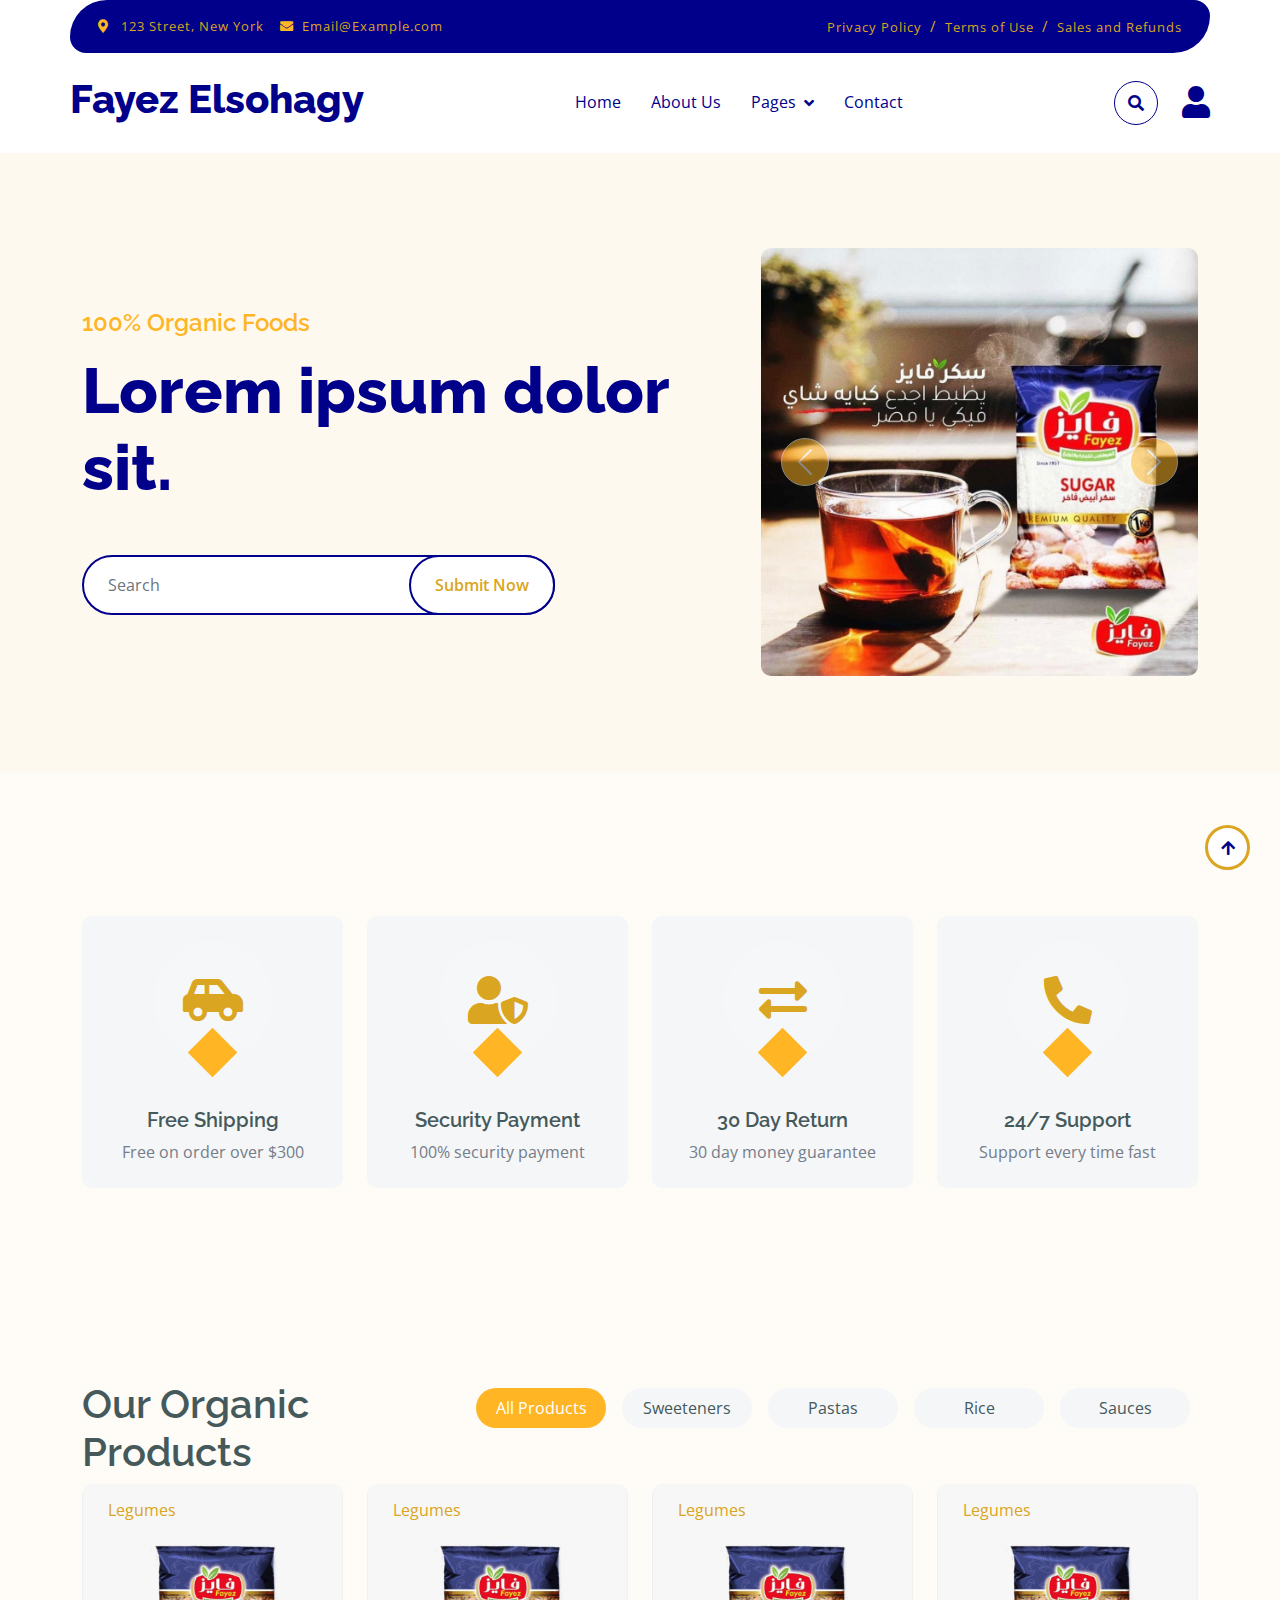
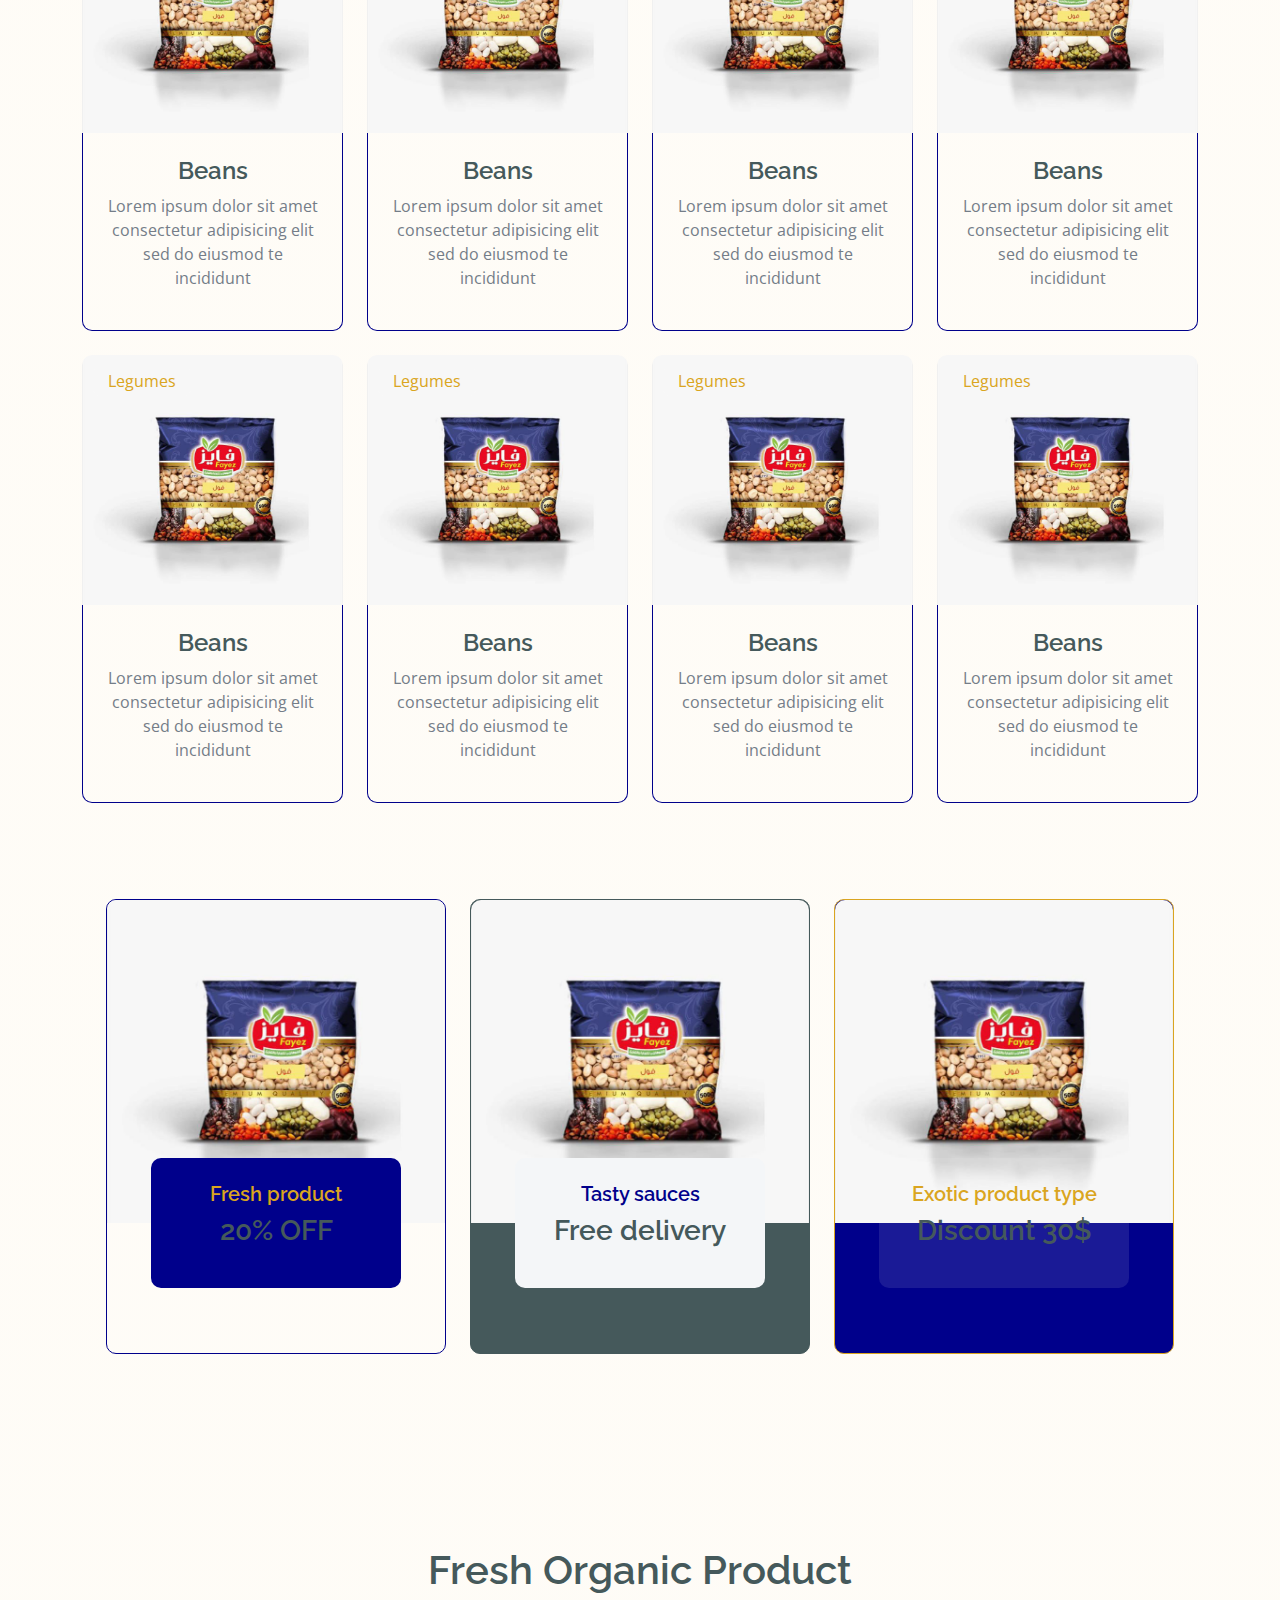
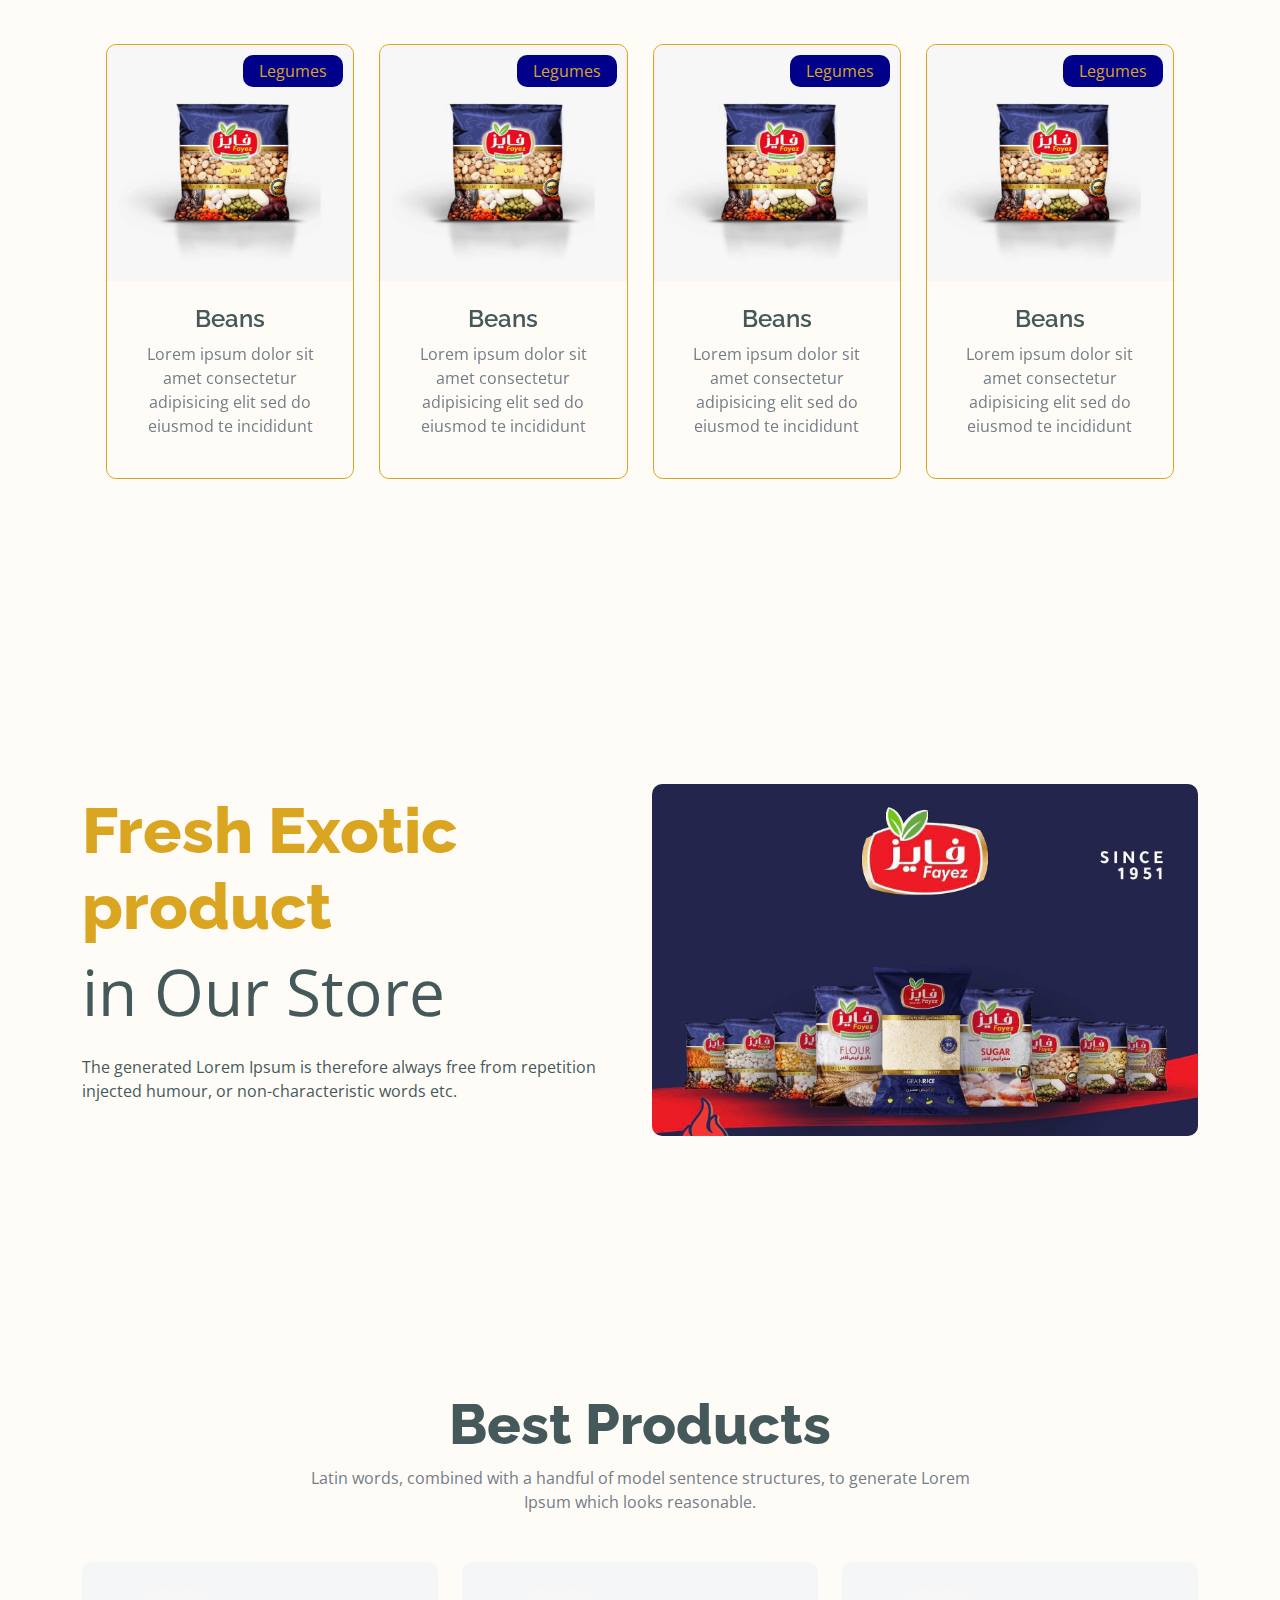
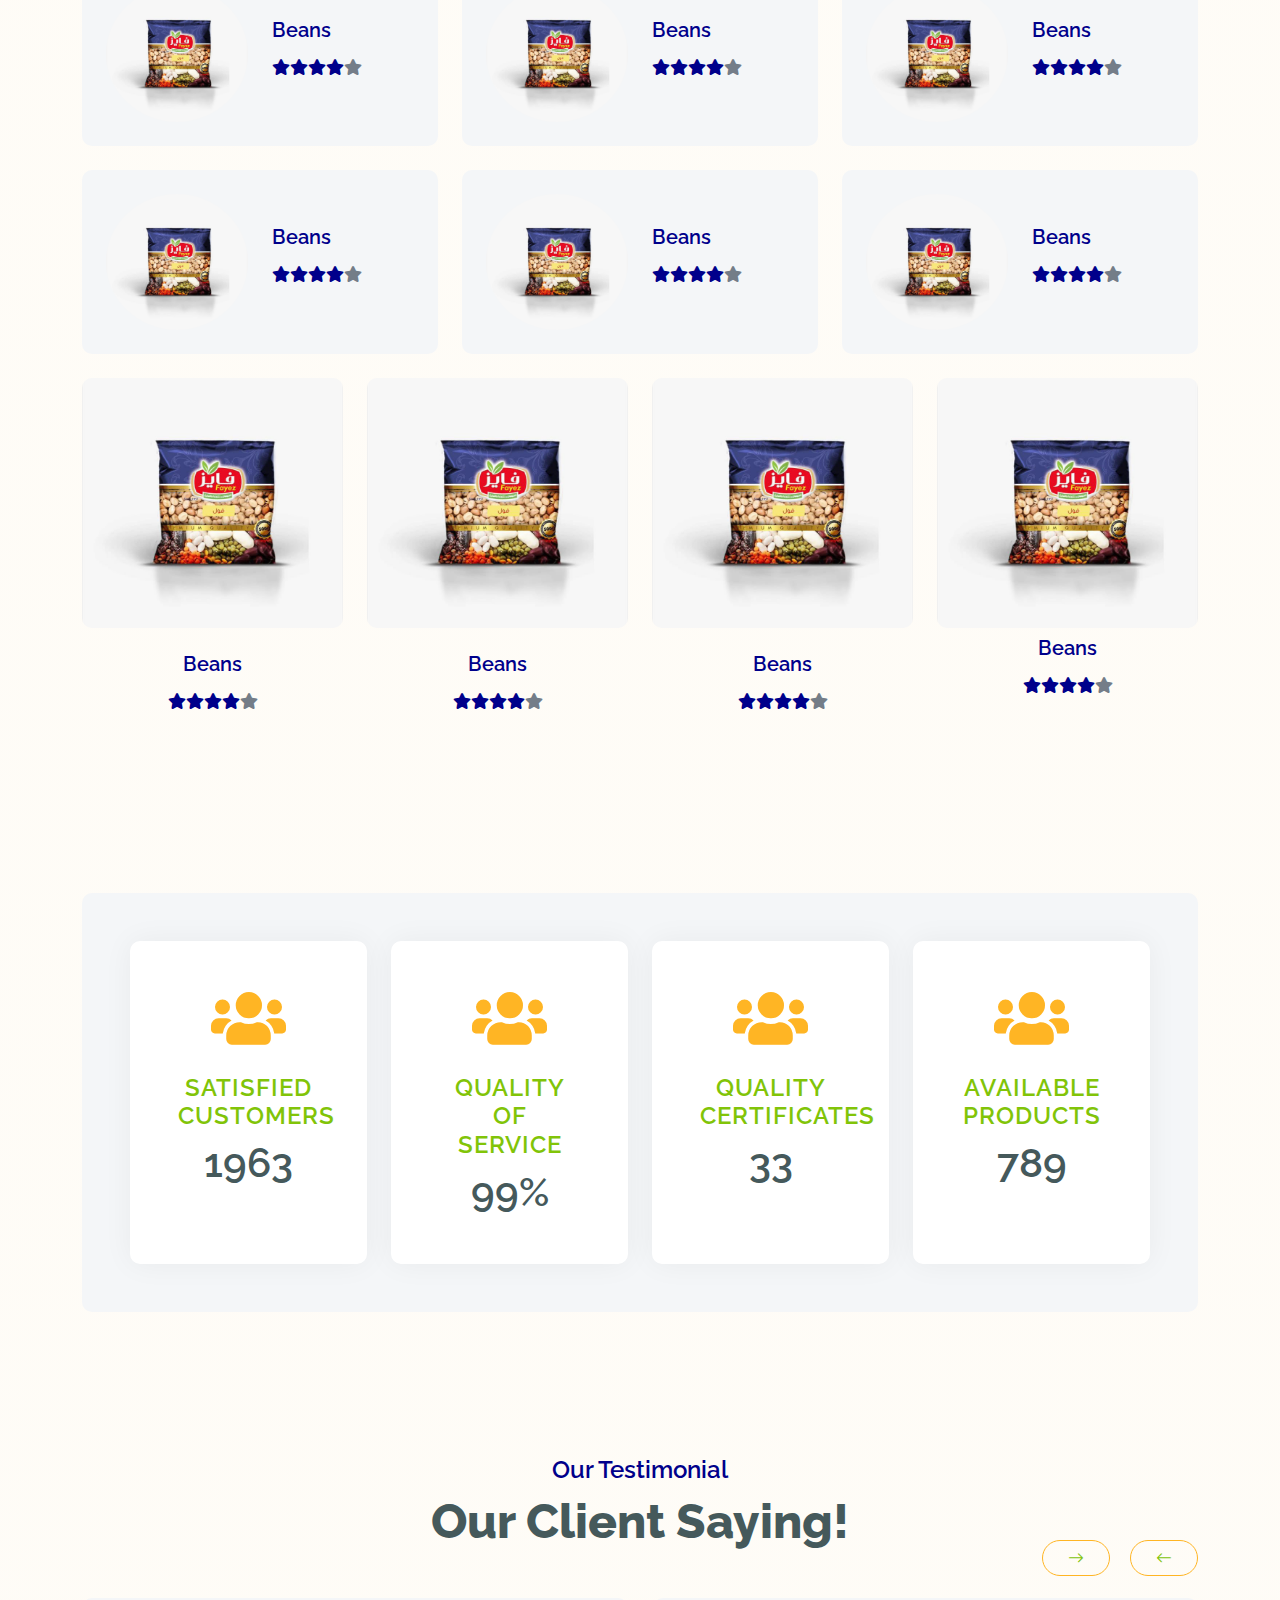
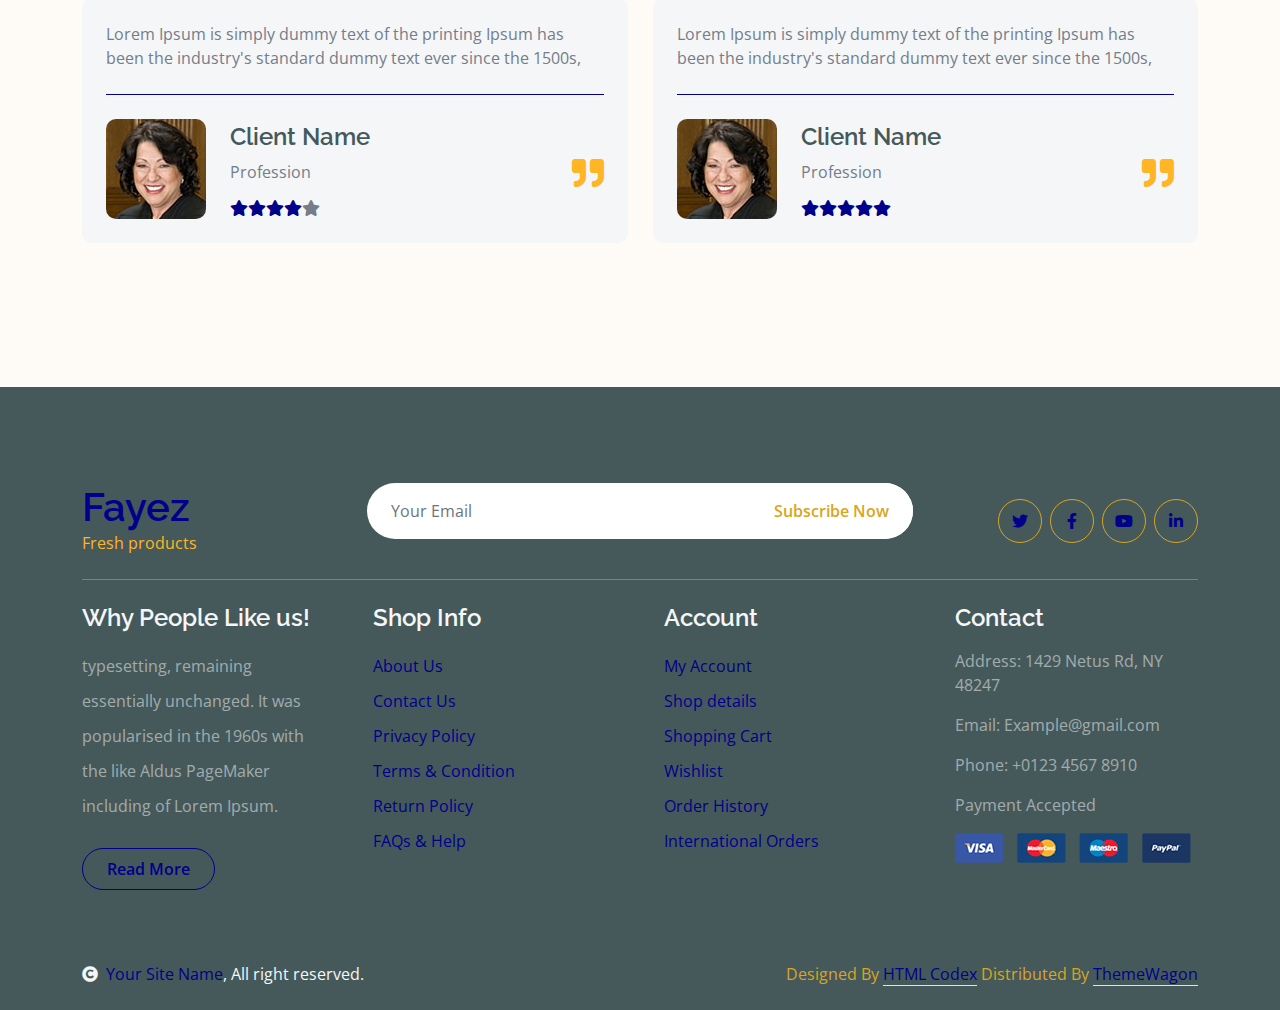
<file: index.html>
<!DOCTYPE html>
<html lang="en">

    <head>
        <meta charset="utf-8">
        <title>Fayz - Food Cupboard Website Template</title>
        <meta content="width=device-width, initial-scale=1.0" name="viewport">
        <meta content="" name="keywords">
        <meta content="" name="description">
        <link rel="preconnect" href="https://fonts.googleapis.com">
        <link rel="preconnect" href="https://fonts.gstatic.com" crossorigin>
        <link href="https://fonts.googleapis.com/css2?family=Open+Sans:wght@400;600&family=Raleway:wght@600;800&display=swap" rel="stylesheet"> 
        <link rel="stylesheet" href="https://use.fontawesome.com/releases/v5.15.4/css/all.css"/>
        <link href="https://cdn.jsdelivr.net/npm/bootstrap-icons@1.4.1/font/bootstrap-icons.css" rel="stylesheet">
        <link href="lib/lightbox/css/lightbox.min.css" rel="stylesheet">
        <link href="lib/owlcarousel/assets/owl.carousel.min.css" rel="stylesheet">
        <link href="css/bootstrap.min.css" rel="stylesheet">
        <link href="css/style.css" rel="stylesheet">
    </head>
    <body>
        <div id="spinner" class="show w-100 vh-100 bg-white position-fixed translate-middle top-50 start-50  d-flex align-items-center justify-content-center">
            <div class="spinner-grow text-primary" role="status"></div>
        </div>
        <div class="container-fluid fixed-top">
            <div class="container topbar bg-primary d-none d-lg-block">
                <div class="d-flex justify-content-between">
                    <div class="top-info ps-2">
                        <small class="me-3"><i class="fas fa-map-marker-alt me-2 text-secondary"></i> <a href="#" class="text-white">123 Street, New York</a></small>
                        <small class="me-3"><i class="fas fa-envelope me-2 text-secondary"></i><a href="#" class="text-white">Email@Example.com</a></small>
                    </div>
                    <div class="top-link pe-2">
                        <a href="#" class="text-white"><small class="text-white mx-2">Privacy Policy</small>/</a>
                        <a href="#" class="text-white"><small class="text-white mx-2">Terms of Use</small>/</a>
                        <a href="#" class="text-white"><small class="text-white ms-2">Sales and Refunds</small></a>
                    </div>
                </div>
            </div>
            <div class="container px-0">
                <nav class="navbar navbar-light bg-white navbar-expand-xl">
                    <a href="index.html" class="navbar-brand"><h1 class="text-primary display-6">Fayez Elsohagy </h1></a>
                    <button class="navbar-toggler py-2 px-3" type="button" data-bs-toggle="collapse" data-bs-target="#navbarCollapse">
                        <span class="fa fa-bars text-primary"></span>
                    </button>
                    <div class="collapse navbar-collapse bg-white" id="navbarCollapse">
                        <div class="navbar-nav mx-auto">
                            <a href="index.html" class="nav-item nav-link active">Home</a>
                            <a href="About Us.html" class="nav-item nav-link active">About Us</a>
                            <div class="nav-item dropdown">
                                <a href="#" class="nav-link dropdown-toggle" data-bs-toggle="dropdown">Pages</a>
                                <div class="dropdown-menu m-0 bg-secondary rounded-0">
                                    <a href="testimonial.html" class="dropdown-item">Testimonial</a>
                                    <a href="404.html" class="dropdown-item">404 Page</a>
                                </div>
                            </div>
                            <a href="contact.html" class="nav-item nav-link">Contact</a>
                        </div>
                        <div class="d-flex m-3 me-0">
                            <button class="btn-search btn border border-secondary btn-md-square rounded-circle bg-white me-4" data-bs-toggle="modal" data-bs-target="#searchModal"><i class="fas fa-search text-primary"></i></button>
                            
                            <a href="#" class="my-auto">
                                <i class="fas fa-user fa-2x"></i>
                            </a>
                        </div>
                    </div>
                </nav>
            </div>
        </div>
        <div class="modal fade" id="searchModal" tabindex="-1" aria-labelledby="exampleModalLabel" aria-hidden="true">
            <div class="modal-dialog modal-fullscreen">
                <div class="modal-content rounded-0">
                    <div class="modal-header">
                        <h5 class="modal-title" id="exampleModalLabel">Search by keyword</h5>
                        <button type="button" class="btn-close" data-bs-dismiss="modal" aria-label="Close"></button>
                    </div>
                    <div class="modal-body d-flex align-items-center">
                        <div class="input-group w-75 mx-auto d-flex">
                            <input type="search" class="form-control p-3" placeholder="keywords" aria-describedby="search-icon-1">
                            <span id="search-icon-1" class="input-group-text p-3"><i class="fa fa-search"></i></span>
                        </div>
                    </div>
                </div>
            </div>
        </div>
        <div class="container-fluid py-5 mb-5 hero-header">
            <div class="container py-5">
                <div class="row g-5 align-items-center">
                    <div class="col-md-12 col-lg-7">
                        <h4 class="mb-3 text-secondary">100% Organic Foods</h4>
                        <h1 class="mb-5 display-3 text-primary"> Lorem ipsum dolor sit.</h1>
                        <div class="position-relative mx-auto">
                            <input class="form-control border-2 border-secondary w-75 py-3 px-4 rounded-pill" type="number" placeholder="Search">
                            <button type="submit" class="btn btn-primary border-2 border-secondary py-3 px-4 position-absolute rounded-pill text-white h-100" style="top: 0; right: 25%;">Submit Now</button>
                        </div>
                    </div>
                    <div class="col-md-12 col-lg-5">
                        <div id="carouselId" class="carousel slide position-relative" data-bs-ride="carousel">
                            <div class="carousel-inner" role="listbox">
                                <div class="carousel-item active rounded">
                                    <img src="img/WhatsApp Image 2024-10-02 at 7.14.22 PM.jpeg" class="img-fluid w-100 h-100 bg-secondary rounded" alt="First slide">
                                   
                                </div>
                                <div class="carousel-item rounded">
                                    <img src="img/WhatsApp Image 2024-10-02 at 7.14.20 PM.jpeg" class="img-fluid w-100 h-100 rounded" alt="Second slide">
                                
                                </div>
                            </div>
                            <button class="carousel-control-prev" type="button" data-bs-target="#carouselId" data-bs-slide="prev">
                                <span class="carousel-control-prev-icon" aria-hidden="true"></span>
                                <span class="visually-hidden">Previous</span>
                            </button>
                            <button class="carousel-control-next" type="button" data-bs-target="#carouselId" data-bs-slide="next">
                                <span class="carousel-control-next-icon" aria-hidden="true"></span>
                                <span class="visually-hidden">Next</span>
                            </button>
                        </div>
                    </div>
                </div>
            </div>
        </div>
        <div class="container-fluid featurs py-5">
            <div class="container py-5">
                <div class="row g-4">
                    <div class="col-md-6 col-lg-3">
                        <div class="featurs-item text-center rounded bg-light p-4">
                            <div class="featurs-icon btn-square rounded-circle bg-secondary mb-5 mx-auto">
                                <i class="fas fa-car-side fa-3x text-white"></i>
                            </div>
                            <div class="featurs-content text-center">
                                <h5>Free Shipping</h5>
                                <p class="mb-0">Free on order over $300</p>
                            </div>
                        </div>
                    </div>
                    <div class="col-md-6 col-lg-3">
                        <div class="featurs-item text-center rounded bg-light p-4">
                            <div class="featurs-icon btn-square rounded-circle bg-secondary mb-5 mx-auto">
                                <i class="fas fa-user-shield fa-3x text-white"></i>
                            </div>
                            <div class="featurs-content text-center">
                                <h5>Security Payment</h5>
                                <p class="mb-0">100% security payment</p>
                            </div>
                        </div>
                    </div>
                    <div class="col-md-6 col-lg-3">
                        <div class="featurs-item text-center rounded bg-light p-4">
                            <div class="featurs-icon btn-square rounded-circle bg-secondary mb-5 mx-auto">
                                <i class="fas fa-exchange-alt fa-3x text-white"></i>
                            </div>
                            <div class="featurs-content text-center">
                                <h5>30 Day Return</h5>
                                <p class="mb-0">30 day money guarantee</p>
                            </div>
                        </div>
                    </div>
                    <div class="col-md-6 col-lg-3">
                        <div class="featurs-item text-center rounded bg-light p-4">
                            <div class="featurs-icon btn-square rounded-circle bg-secondary mb-5 mx-auto">
                                <i class="fa fa-phone-alt fa-3x text-white"></i>
                            </div>
                            <div class="featurs-content text-center">
                                <h5>24/7 Support</h5>
                                <p class="mb-0">Support every time fast</p>
                            </div>
                        </div>
                    </div>
                </div>
            </div>
        </div>
        <!-- Featurs Section End -->


        <!-- Fruits Shop Start-->
        <div class="container-fluid fruite py-5">
            <div class="container py-5">
                <div class="tab-class text-center">
                    <div class="row g-4">
                        <div class="col-lg-4 text-start">
                            <h1>Our Organic Products</h1>
                        </div>
                        <div class="col-lg-8 text-end">
                            <ul class="nav nav-pills d-inline-flex text-center mb-5">
                                <li class="nav-item">
                                    <a class="d-flex m-2 py-2 bg-light rounded-pill active" data-bs-toggle="pill" href="#tab-1">
                                        <span class="text-dark" style="width: 130px;">All Products</span>
                                    </a>
                                </li>
                                <li class="nav-item">
                                    <a class="d-flex py-2 m-2 bg-light rounded-pill" data-bs-toggle="pill" href="#tab-2">
                                        <span class="text-dark" style="width: 130px;">Sweeteners</span>
                                    </a>
                                </li>
                                <li class="nav-item">
                                    <a class="d-flex m-2 py-2 bg-light rounded-pill" data-bs-toggle="pill" href="#tab-3">
                                        <span class="text-dark" style="width: 130px;">Pastas</span>
                                    </a>
                                </li>
                                <li class="nav-item">
                                    <a class="d-flex m-2 py-2 bg-light rounded-pill" data-bs-toggle="pill" href="#tab-4">
                                        <span class="text-dark" style="width: 130px;">Rice</span>
                                    </a>
                                </li>
                                <li class="nav-item">
                                    <a class="d-flex m-2 py-2 bg-light rounded-pill" data-bs-toggle="pill" href="#tab-5">
                                        <span class="text-dark" style="width: 130px;">Sauces</span>
                                    </a>
                                </li>
                            </ul>
                        </div>
                    </div>
                    <div class="tab-content">
                        <div id="tab-1" class="tab-pane fade show p-0 active">
                            <div class="row g-4">
                                <div class="col-lg-12">
                                    <div class="row g-4">
                                        <div class="col-md-6 col-lg-4 col-xl-3">
                                            <div class="rounded position-relative fruite-item">
                                                <div class="fruite-img">
                                                    <img src="img/WhatsApp Image 2024-10-02 at 7.14.31 PM (2).jpeg" class="img-fluid w-100 rounded-top" alt="">
                                                </div>
                                                <div class="text-white bg-secondary px-3 py-1 rounded position-absolute" style="top: 10px; left: 10px;">Legumes</div>
                                                <div class="p-4 border border-secondary border-top-0 rounded-bottom">
                                                    <h4>Beans</h4>
                                                    <p>Lorem ipsum dolor sit amet consectetur adipisicing elit sed do eiusmod te incididunt</p>
                                                    <div class="d-flex justify-content-between flex-lg-wrap">

                                                    </div>
                                                </div>
                                            </div>
                                        </div>
                                        <div class="col-md-6 col-lg-4 col-xl-3">
                                            <div class="rounded position-relative fruite-item">
                                                <div class="fruite-img">
                                                    <img src="img/WhatsApp Image 2024-10-02 at 7.14.31 PM (2).jpeg" class="img-fluid w-100 rounded-top" alt="">
                                                </div>
                                                <div class="text-white bg-secondary px-3 py-1 rounded position-absolute" style="top: 10px; left: 10px;">Legumes</div>
                                                <div class="p-4 border border-secondary border-top-0 rounded-bottom">
                                                    <h4>Beans</h4>
                                                    <p>Lorem ipsum dolor sit amet consectetur adipisicing elit sed do eiusmod te incididunt</p>
                                                    <div class="d-flex justify-content-between flex-lg-wrap">
                                                    </div>
                                                </div>
                                            </div>
                                        </div>
                                        <div class="col-md-6 col-lg-4 col-xl-3">
                                            <div class="rounded position-relative fruite-item">
                                                <div class="fruite-img">
                                                    <img src="img/WhatsApp Image 2024-10-02 at 7.14.31 PM (2).jpeg" class="img-fluid w-100 rounded-top" alt="">
                                                </div>
                                                <div class="text-white bg-secondary px-3 py-1 rounded position-absolute" style="top: 10px; left: 10px;">Legumes</div>
                                                <div class="p-4 border border-secondary border-top-0 rounded-bottom">
                                                    <h4>Beans</h4>
                                                    <p>Lorem ipsum dolor sit amet consectetur adipisicing elit sed do eiusmod te incididunt</p>
                                                    <div class="d-flex justify-content-between flex-lg-wrap">
                                                    </div>
                                                </div>
                                            </div>
                                        </div>
                                        <div class="col-md-6 col-lg-4 col-xl-3">
                                            <div class="rounded position-relative fruite-item">
                                                <div class="fruite-img">
                                                    <img src="img/WhatsApp Image 2024-10-02 at 7.14.31 PM (2).jpeg" class="img-fluid w-100 rounded-top" alt="">
                                                </div>
                                                <div class="text-white bg-secondary px-3 py-1 rounded position-absolute" style="top: 10px; left: 10px;">Legumes</div>
                                                <div class="p-4 border border-secondary border-top-0 rounded-bottom">
                                                    <h4>Beans</h4>
                                                    <p>Lorem ipsum dolor sit amet consectetur adipisicing elit sed do eiusmod te incididunt</p>
                                                    <div class="d-flex justify-content-between flex-lg-wrap">
                                                    </div>
                                                </div>
                                            </div>
                                        </div>
                                        <div class="col-md-6 col-lg-4 col-xl-3">
                                            <div class="rounded position-relative fruite-item">
                                                <div class="fruite-img">
                                                    <img src="img/WhatsApp Image 2024-10-02 at 7.14.31 PM (2).jpeg" class="img-fluid w-100 rounded-top" alt="">
                                                </div>
                                                <div class="text-white bg-secondary px-3 py-1 rounded position-absolute" style="top: 10px; left: 10px;">Legumes</div>
                                                <div class="p-4 border border-secondary border-top-0 rounded-bottom">
                                                    <h4>Beans</h4>
                                                    <p>Lorem ipsum dolor sit amet consectetur adipisicing elit sed do eiusmod te incididunt</p>
                                                    <div class="d-flex justify-content-between flex-lg-wrap">
                                                    </div>
                                                </div>
                                            </div>
                                        </div>
                                        <div class="col-md-6 col-lg-4 col-xl-3">
                                            <div class="rounded position-relative fruite-item">
                                                <div class="fruite-img">
                                                    <img src="img/WhatsApp Image 2024-10-02 at 7.14.31 PM (2).jpeg" class="img-fluid w-100 rounded-top" alt="">
                                                </div>
                                                <div class="text-white bg-secondary px-3 py-1 rounded position-absolute" style="top: 10px; left: 10px;">Legumes</div>
                                                <div class="p-4 border border-secondary border-top-0 rounded-bottom">
                                                    <h4>Beans</h4>
                                                    <p>Lorem ipsum dolor sit amet consectetur adipisicing elit sed do eiusmod te incididunt</p>
                                                    <div class="d-flex justify-content-between flex-lg-wrap">
                                                    </div>
                                                </div>
                                            </div>
                                        </div>
                                        <div class="col-md-6 col-lg-4 col-xl-3">
                                            <div class="rounded position-relative fruite-item">
                                                <div class="fruite-img">
                                                    <img src="img/WhatsApp Image 2024-10-02 at 7.14.31 PM (2).jpeg" class="img-fluid w-100 rounded-top" alt="">
                                                </div>
                                                <div class="text-white bg-secondary px-3 py-1 rounded position-absolute" style="top: 10px; left: 10px;">Legumes</div>
                                                <div class="p-4 border border-secondary border-top-0 rounded-bottom">
                                                    <h4>Beans</h4>
                                                    <p>Lorem ipsum dolor sit amet consectetur adipisicing elit sed do eiusmod te incididunt</p>
                                                    <div class="d-flex justify-content-between flex-lg-wrap">
                                                    </div>
                                                </div>
                                            </div>
                                        </div>
                                        <div class="col-md-6 col-lg-4 col-xl-3">
                                            <div class="rounded position-relative fruite-item">
                                                <div class="fruite-img">
                                                    <img src="img/WhatsApp Image 2024-10-02 at 7.14.31 PM (2).jpeg" class="img-fluid w-100 rounded-top" alt="">
                                                </div>
                                                <div class="text-white bg-secondary px-3 py-1 rounded position-absolute" style="top: 10px; left: 10px;">Legumes</div>
                                                <div class="p-4 border border-secondary border-top-0 rounded-bottom">
                                                    <h4>Beans</h4>
                                                    <p>Lorem ipsum dolor sit amet consectetur adipisicing elit sed do eiusmod te incididunt</p>
                                                    <div class="d-flex justify-content-between flex-lg-wrap">
                                                    </div>
                                                </div>
                                            </div>
                                        </div>
                                    </div>
                                </div>
                            </div>
                        </div>
                        <div id="tab-2" class="tab-pane fade show p-0">
                            <div class="row g-4">
                                <div class="col-lg-12">
                                    <div class="row g-4">
                                        <div class="col-md-6 col-lg-4 col-xl-3">
                                            <div class="rounded position-relative fruite-item">
                                                <div class="fruite-img">
                                                    <img src="img/WhatsApp Image 2024-10-02 at 7.14.31 PM (2).jpeg" class="img-fluid w-100 rounded-top" alt="">
                                                </div>
                                                <div class="text-white bg-secondary px-3 py-1 rounded position-absolute" style="top: 10px; left: 10px;">Legumes</div>
                                                <div class="p-4 border border-secondary border-top-0 rounded-bottom">
                                                    <h4>Beans</h4>
                                                    <p>Lorem ipsum dolor sit amet consectetur adipisicing elit sed do eiusmod te incididunt</p>
                                                    <div class="d-flex justify-content-between flex-lg-wrap">
                                                    </div>
                                                </div>
                                            </div>
                                        </div>
                                        <div class="col-md-6 col-lg-4 col-xl-3">
                                            <div class="rounded position-relative fruite-item">
                                                <div class="fruite-img">
                                                    <img src="img/WhatsApp Image 2024-10-02 at 7.14.31 PM (2).jpeg" class="img-fluid w-100 rounded-top" alt="">
                                                </div>
                                                <div class="text-white bg-secondary px-3 py-1 rounded position-absolute" style="top: 10px; left: 10px;">Legumes</div>
                                                <div class="p-4 border border-secondary border-top-0 rounded-bottom">
                                                    <h4>Beans</h4>
                                                    <p>Lorem ipsum dolor sit amet consectetur adipisicing elit sed do eiusmod te incididunt</p>
                                                    <div class="d-flex justify-content-between flex-lg-wrap">
                                                    </div>
                                                </div>
                                            </div>
                                        </div>
                                    </div>
                                </div>
                            </div>
                        </div>
                        <div id="tab-3" class="tab-pane fade show p-0">
                            <div class="row g-4">
                                <div class="col-lg-12">
                                    <div class="row g-4">
                                        <div class="col-md-6 col-lg-4 col-xl-3">
                                            <div class="rounded position-relative fruite-item">
                                                <div class="fruite-img">
                                                    <img src="img/WhatsApp Image 2024-10-02 at 7.14.31 PM (2).jpeg" class="img-fluid w-100 rounded-top" alt="">
                                                </div>
                                                <div class="text-white bg-secondary px-3 py-1 rounded position-absolute" style="top: 10px; left: 10px;">Legumes</div>
                                                <div class="p-4 border border-secondary border-top-0 rounded-bottom">
                                                    <h4>Beans</h4>
                                                    <p>Lorem ipsum dolor sit amet consectetur adipisicing elit sed do eiusmod te incididunt</p>
                                                    <div class="d-flex justify-content-between flex-lg-wrap">
                                                    </div>
                                                </div>
                                            </div>
                                        </div>
                                        <div class="col-md-6 col-lg-4 col-xl-3">
                                            <div class="rounded position-relative fruite-item">
                                                <div class="fruite-img">
                                                    <img src="img/WhatsApp Image 2024-10-02 at 7.14.31 PM (2).jpeg" class="img-fluid w-100 rounded-top" alt="">
                                                </div>
                                                <div class="text-white bg-secondary px-3 py-1 rounded position-absolute" style="top: 10px; left: 10px;">Legumes</div>
                                                <div class="p-4 border border-secondary border-top-0 rounded-bottom">
                                                    <h4>Beans</h4>
                                                    <p>Lorem ipsum dolor sit amet consectetur adipisicing elit sed do eiusmod te incididunt</p>
                                                    <div class="d-flex justify-content-between flex-lg-wrap">
                                                    </div>
                                                </div>
                                            </div>
                                        </div>
                                    </div>
                                </div>
                            </div>
                        </div>
                        <div id="tab-4" class="tab-pane fade show p-0">
                            <div class="row g-4">
                                <div class="col-lg-12">
                                    <div class="row g-4">
                                        <div class="col-md-6 col-lg-4 col-xl-3">
                                            <div class="rounded position-relative fruite-item">
                                                <div class="fruite-img">
                                                    <img src="img/WhatsApp Image 2024-10-02 at 7.14.31 PM (2).jpeg" class="img-fluid w-100 rounded-top" alt="">
                                                </div>
                                                <div class="text-white bg-secondary px-3 py-1 rounded position-absolute" style="top: 10px; left: 10px;">Legumes</div>
                                                <div class="p-4 border border-secondary border-top-0 rounded-bottom">
                                                    <h4>Beans</h4>
                                                    <p>Lorem ipsum dolor sit amet consectetur adipisicing elit sed do eiusmod te incididunt</p>
                                                    <div class="d-flex justify-content-between flex-lg-wrap">
                                                    </div>
                                                </div>
                                            </div>
                                        </div>
                                        <div class="col-md-6 col-lg-4 col-xl-3">
                                            <div class="rounded position-relative fruite-item">
                                                <div class="fruite-img">
                                                    <img src="img/WhatsApp Image 2024-10-02 at 7.14.31 PM (2).jpeg" class="img-fluid w-100 rounded-top" alt="">
                                                </div>
                                                <div class="text-white bg-secondary px-3 py-1 rounded position-absolute" style="top: 10px; left: 10px;">Legumes</div>
                                                <div class="p-4 border border-secondary border-top-0 rounded-bottom">
                                                    <h4>Beans</h4>
                                                    <p>Lorem ipsum dolor sit amet consectetur adipisicing elit sed do eiusmod te incididunt</p>
                                                    <div class="d-flex justify-content-between flex-lg-wrap">
                                                    </div>
                                                </div>
                                            </div>
                                        </div>
                                    </div>
                                </div>
                            </div>
                        </div>
        <div id="tab-2" class="tab-pane fade show p-0">
            <div class="row g-4">
                <div class="col-lg-12">
                    <div class="row g-4">
                        <div class="col-md-6 col-lg-4 col-xl-3">
                            <div class="rounded position-relative fruite-item">
                                <div class="fruite-img">
                                    <img src="img/WhatsApp Image 2024-10-02 at 7.14.31 PM (2).jpeg" class="img-fluid w-100 rounded-top" alt="">
                                </div>
                                <div class="text-white bg-secondary px-3 py-1 rounded position-absolute" style="top: 10px; left: 10px;">Legumes</div>
                                <div class="p-4 border border-secondary border-top-0 rounded-bottom">
                                    <h4>Beans</h4>
                                    <p>Lorem ipsum dolor sit amet consectetur adipisicing elit sed do eiusmod te incididunt</p>
                                    <div class="d-flex justify-content-between flex-lg-wrap">
                                    </div>
                                </div>
                            </div>
                        </div>
                        <div class="col-md-6 col-lg-4 col-xl-3">
                            <div class="rounded position-relative fruite-item">
                                <div class="fruite-img">
                                    <img src="img/WhatsApp Image 2024-10-02 at 7.14.31 PM (2).jpeg" class="img-fluid w-100 rounded-top" alt="">
                                </div>
                                <div class="text-white bg-secondary px-3 py-1 rounded position-absolute" style="top: 10px; left: 10px;">Legumes</div>
                                <div class="p-4 border border-secondary border-top-0 rounded-bottom">
                                    <h4>Beans</h4>
                                    <p>Lorem ipsum dolor sit amet consectetur adipisicing elit sed do eiusmod te incididunt</p>
                                    <div class="d-flex justify-content-between flex-lg-wrap">
                                    </div>
                                </div>
                            </div>
                        </div>
                    </div>
                </div>
            </div>
        </div>
        <div id="tab-3" class="tab-pane fade show p-0">
            <div class="row g-4">
                <div class="col-lg-12">
                    <div class="row g-4">
                        <div class="col-md-6 col-lg-4 col-xl-3">
                            <div class="rounded position-relative fruite-item">
                                <div class="fruite-img">
                                    <img src="img/WhatsApp Image 2024-10-02 at 7.14.31 PM (2).jpeg" class="img-fluid w-100 rounded-top" alt="">
                                </div>
                                <div class="text-white bg-secondary px-3 py-1 rounded position-absolute" style="top: 10px; left: 10px;">Legumes</div>
                                <div class="p-4 border border-secondary border-top-0 rounded-bottom">
                                    <h4>Beans</h4>
                                    <p>Lorem ipsum dolor sit amet consectetur adipisicing elit sed do eiusmod te incididunt</p>
                                    <div class="d-flex justify-content-between flex-lg-wrap">
                                    </div>
                                </div>
                            </div>
                        </div>
                        <div class="col-md-6 col-lg-4 col-xl-3">
                            <div class="rounded position-relative fruite-item">
                                <div class="fruite-img">
                                    <img src="img/WhatsApp Image 2024-10-02 at 7.14.31 PM (2).jpeg" class="img-fluid w-100 rounded-top" alt="">
                                </div>
                                <div class="text-white bg-secondary px-3 py-1 rounded position-absolute" style="top: 10px; left: 10px;">Legumes</div>
                                <div class="p-4 border border-secondary border-top-0 rounded-bottom">
                                    <h4>Beans</h4>
                                    <p>Lorem ipsum dolor sit amet consectetur adipisicing elit sed do eiusmod te incididunt</p>
                                    <div class="d-flex justify-content-between flex-lg-wrap">
                                    </div>
                                </div>
                            </div>
                        </div>
                    </div>
                </div>
            </div>
        </div>
        <div class="container-fluid service py-5">
            <div class="container py-5">
                <div class="row g-4 justify-content-center">
                    <div class="col-md-6 col-lg-4">
                        <a href="#">
                            <div class="service-item bg-secondary rounded border border-secondary">
                                <img src="img/WhatsApp Image 2024-10-02 at 7.14.31 PM (2).jpeg" class="img-fluid rounded-top w-100" alt="">
                                <div class="px-4 rounded-bottom">
                                    <div class="service-content bg-primary text-center p-4 rounded">
                                        <h5 class="text-white">Fresh product</h5>
                                        <h3 class="mb-0">20% OFF</h3>
                                    </div>
                                </div>
                            </div>
                        </a>
                    </div>
                    <div class="col-md-6 col-lg-4">
                        <a href="#">
                            <div class="service-item bg-dark rounded border border-dark">
                                <img src="img/WhatsApp Image 2024-10-02 at 7.14.31 PM (2).jpeg" class="img-fluid rounded-top w-100" alt="">
                                <div class="px-4 rounded-bottom">
                                    <div class="service-content bg-light text-center p-4 rounded">
                                        <h5 class="text-primary">Tasty sauces</h5>
                                        <h3 class="mb-0">Free delivery</h3>
                                    </div>
                                </div>
                            </div>
                        </a>
                    </div>
                    <div class="col-md-6 col-lg-4">
                        <a href="#">
                            <div class="service-item bg-primary rounded border border-primary">
                                <img src="img/WhatsApp Image 2024-10-02 at 7.14.31 PM (2).jpeg" class="img-fluid rounded-top w-100" alt="">
                                <div class="px-4 rounded-bottom">
                                    <div class="service-content bg-secondary text-center p-4 rounded">
                                        <h5 class="text-white">Exotic product type</h5>
                                        <h3 class="mb-0">Discount 30$</h3>
                                    </div>
                                </div>
                            </div>
                        </a>
                    </div>
                </div>
            </div>
        </div>
        <div class="container-fluid vesitable py-5">
            <div class="container py-5">
                <h1 class="mb-0">Fresh Organic Product</h1>
                <div class="owl-carousel vegetable-carousel justify-content-center">
                    <div class="border border-primary rounded position-relative vesitable-item">
                        <div class="vesitable-img">
                            <img src="img/WhatsApp Image 2024-10-02 at 7.14.31 PM (2).jpeg" class="img-fluid w-100 rounded-top" alt="">
                        </div>
                        <div class="text-white bg-primary px-3 py-1 rounded position-absolute" style="top: 10px; right: 10px;">Legumes</div>
                        <div class="p-4 rounded-bottom">
                            <h4>Beans</h4>
                            <p>Lorem ipsum dolor sit amet consectetur adipisicing elit sed do eiusmod te incididunt</p>
                            <div class="d-flex justify-content-between flex-lg-wrap">
                            </div>
                        </div>
                    </div>
                    <div class="border border-primary rounded position-relative vesitable-item">
                        <div class="vesitable-img">
                            <img src="img/WhatsApp Image 2024-10-02 at 7.14.31 PM (2).jpeg" class="img-fluid w-100 rounded-top" alt="">
                        </div>
                        <div class="text-white bg-primary px-3 py-1 rounded position-absolute" style="top: 10px; right: 10px;">Legumes</div>
                        <div class="p-4 rounded-bottom">
                            <h4>Beans</h4>
                            <p>Lorem ipsum dolor sit amet consectetur adipisicing elit sed do eiusmod te incididunt</p>
                            <div class="d-flex justify-content-between flex-lg-wrap">
                            </div>
                        </div>
                    </div>
                    <div class="border border-primary rounded position-relative vesitable-item">
                        <div class="vesitable-img">
                            <img src="img/WhatsApp Image 2024-10-02 at 7.14.31 PM (2).jpeg" class="img-fluid w-100 rounded-top bg-light" alt="">
                        </div>
                        <div class="text-white bg-primary px-3 py-1 rounded position-absolute" style="top: 10px; right: 10px;">Legumes</div>
                        <div class="p-4 rounded-bottom">
                            <h4>Beans</h4>
                            <p>Lorem ipsum dolor sit amet consectetur adipisicing elit sed do eiusmod te incididunt</p>
                            <div class="d-flex justify-content-between flex-lg-wrap">
                            </div>
                        </div>
                    </div>
                            </div>
                        </div>
                    </div>
                </div>
            </div>
        </div>
        <div class="container-fluid banner bg-secondary my-5">
            <div class="container py-5">
                <div class="row g-4 align-items-center">
                    <div class="col-lg-6">
                        <div class="py-4">
                            <h1 class="display-3 text-white">Fresh Exotic product</h1>
                            <p class="fw-normal display-3 text-dark mb-4">in Our Store</p>
                            <p class="mb-4 text-dark">The generated Lorem Ipsum is therefore always free from repetition injected humour, or non-characteristic words etc.</p>

                        </div>
                    </div>
                    <div class="col-lg-6">
                        <div class="position-relative">
                            <img src="img/WhatsApp Image 2024-10-02 at 7.14.22 PM (1).jpeg" class="img-fluid w-100 rounded" alt="">
                            
                             
                                <div class="d-flex flex-column">
                            
                                </div>
                            </div>
                        </div>
                    </div>
                </div>
            </div>
        </div>
        <div class="container-fluid py-5">
            <div class="container py-5">
                <div class="text-center mx-auto mb-5" style="max-width: 700px;">
                    <h1 class="display-4">Best Products</h1>
                    <p>Latin words, combined with a handful of model sentence structures, to generate Lorem Ipsum which looks reasonable.</p>
                </div>
                <div class="row g-4">
                    <div class="col-lg-6 col-xl-4">
                        <div class="p-4 rounded bg-light">
                            <div class="row align-items-center">
                                <div class="col-6">
                                    <img src="img/WhatsApp Image 2024-10-02 at 7.14.31 PM (2).jpeg" class="img-fluid rounded-circle w-100" alt="">
                                </div>
                                <div class="col-6">
                                    <a href="#" class="h5">Beans</a>
                                    <div class="d-flex my-3">
                                        <i class="fas fa-star text-primary"></i>
                                        <i class="fas fa-star text-primary"></i>
                                        <i class="fas fa-star text-primary"></i>
                                        <i class="fas fa-star text-primary"></i>
                                        <i class="fas fa-star"></i>
                                    </div>
                                </div>
                            </div>
                        </div>
                    </div>
                    <div class="col-lg-6 col-xl-4">
                        <div class="p-4 rounded bg-light">
                            <div class="row align-items-center">
                                <div class="col-6">
                                    <img src="img/WhatsApp Image 2024-10-02 at 7.14.31 PM (2).jpeg" class="img-fluid rounded-circle w-100" alt="">
                                </div>
                                <div class="col-6">
                                    <a href="#" class="h5">Beans</a>
                                    <div class="d-flex my-3">
                                        <i class="fas fa-star text-primary"></i>
                                        <i class="fas fa-star text-primary"></i>
                                        <i class="fas fa-star text-primary"></i>
                                        <i class="fas fa-star text-primary"></i>
                                        <i class="fas fa-star"></i>
                                    </div>
                                </div>
                            </div>
                        </div>
                    </div>
                    <div class="col-lg-6 col-xl-4">
                        <div class="p-4 rounded bg-light">
                            <div class="row align-items-center">
                                <div class="col-6">
                                    <img src="img/WhatsApp Image 2024-10-02 at 7.14.31 PM (2).jpeg" class="img-fluid rounded-circle w-100" alt="">
                                </div>
                                <div class="col-6">
                                    <a href="#" class="h5">Beans</a>
                                    <div class="d-flex my-3">
                                        <i class="fas fa-star text-primary"></i>
                                        <i class="fas fa-star text-primary"></i>
                                        <i class="fas fa-star text-primary"></i>
                                        <i class="fas fa-star text-primary"></i>
                                        <i class="fas fa-star"></i>
                                    </div>
                                </div>
                            </div>
                        </div>
                    </div>
                    <div class="col-lg-6 col-xl-4">
                        <div class="p-4 rounded bg-light">
                            <div class="row align-items-center">
                                <div class="col-6">
                                    <img src="img/WhatsApp Image 2024-10-02 at 7.14.31 PM (2).jpeg" class="img-fluid rounded-circle w-100" alt="">
                                </div>
                                <div class="col-6">
                                    <a href="#" class="h5">Beans</a>
                                    <div class="d-flex my-3">
                                        <i class="fas fa-star text-primary"></i>
                                        <i class="fas fa-star text-primary"></i>
                                        <i class="fas fa-star text-primary"></i>
                                        <i class="fas fa-star text-primary"></i>
                                        <i class="fas fa-star"></i>
                                    </div>
                                </div>
                            </div>
                        </div>
                    </div>
                    <div class="col-lg-6 col-xl-4">
                        <div class="p-4 rounded bg-light">
                            <div class="row align-items-center">
                                <div class="col-6">
                                    <img src="img/WhatsApp Image 2024-10-02 at 7.14.31 PM (2).jpeg" class="img-fluid rounded-circle w-100" alt="">
                                </div>
                                <div class="col-6">
                                    <a href="#" class="h5">Beans</a>
                                    <div class="d-flex my-3">
                                        <i class="fas fa-star text-primary"></i>
                                        <i class="fas fa-star text-primary"></i>
                                        <i class="fas fa-star text-primary"></i>
                                        <i class="fas fa-star text-primary"></i>
                                        <i class="fas fa-star"></i>
                                    </div>
                                </div>
                            </div>
                        </div>
                    </div>
                    <div class="col-lg-6 col-xl-4">
                        <div class="p-4 rounded bg-light">
                            <div class="row align-items-center">
                                <div class="col-6">
                                    <img src="img/WhatsApp Image 2024-10-02 at 7.14.31 PM (2).jpeg" class="img-fluid rounded-circle w-100" alt="">
                                </div>
                                <div class="col-6">
                                    <a href="#" class="h5">Beans</a>
                                    <div class="d-flex my-3">
                                        <i class="fas fa-star text-primary"></i>
                                        <i class="fas fa-star text-primary"></i>
                                        <i class="fas fa-star text-primary"></i>
                                        <i class="fas fa-star text-primary"></i>
                                        <i class="fas fa-star"></i>
                                    </div>
                                </div>
                            </div>
                        </div>
                    </div>
                    <div class="col-md-6 col-lg-6 col-xl-3">
                        <div class="text-center">
                            <img src="img/WhatsApp Image 2024-10-02 at 7.14.31 PM (2).jpeg" class="img-fluid rounded" alt="">
                            <div class="py-4">
                                <a href="#" class="h5">Beans</a>
                                <div class="d-flex my-3 justify-content-center">
                                    <i class="fas fa-star text-primary"></i>
                                    <i class="fas fa-star text-primary"></i>
                                    <i class="fas fa-star text-primary"></i>
                                    <i class="fas fa-star text-primary"></i>
                                    <i class="fas fa-star"></i>
                                </div>
                            </div>
                        </div>
                    </div>
                    <div class="col-md-6 col-lg-6 col-xl-3">
                        <div class="text-center">
                            <img src="img/WhatsApp Image 2024-10-02 at 7.14.31 PM (2).jpeg" class="img-fluid rounded" alt="">
                            <div class="py-4">
                                <a href="#" class="h5">Beans</a>
                                <div class="d-flex my-3 justify-content-center">
                                    <i class="fas fa-star text-primary"></i>
                                    <i class="fas fa-star text-primary"></i>
                                    <i class="fas fa-star text-primary"></i>
                                    <i class="fas fa-star text-primary"></i>
                                    <i class="fas fa-star"></i>
                                </div>
                            </div>
                        </div>
                    </div>
                    <div class="col-md-6 col-lg-6 col-xl-3">
                        <div class="text-center">
                            <img src="img/WhatsApp Image 2024-10-02 at 7.14.31 PM (2).jpeg" class="img-fluid rounded" alt="">
                            <div class="py-4">
                                <a href="#" class="h5">Beans</a>
                                <div class="d-flex my-3 justify-content-center">
                                    <i class="fas fa-star text-primary"></i>
                                    <i class="fas fa-star text-primary"></i>
                                    <i class="fas fa-star text-primary"></i>
                                    <i class="fas fa-star text-primary"></i>
                                    <i class="fas fa-star"></i>
                                </div>
                            </div>
                        </div>
                    </div>
                    <div class="col-md-6 col-lg-6 col-xl-3">
                        <div class="text-center">
                            <img src="img/WhatsApp Image 2024-10-02 at 7.14.31 PM (2).jpeg" class="img-fluid rounded" alt="">
                            <div class="py-2">
                                <a href="#" class="h5">Beans</a>
                                <div class="d-flex my-3 justify-content-center">
                                    <i class="fas fa-star text-primary"></i>
                                    <i class="fas fa-star text-primary"></i>
                                    <i class="fas fa-star text-primary"></i>
                                    <i class="fas fa-star text-primary"></i>
                                    <i class="fas fa-star"></i>
                                </div>
                            </div>
                        </div>
                    </div>
                </div>
            </div>
        </div>
        <div class="container-fluid py-5">
            <div class="container">
                <div class="bg-light p-5 rounded">
                    <div class="row g-4 justify-content-center">
                        <div class="col-md-6 col-lg-6 col-xl-3">
                            <div class="counter bg-white rounded p-5">
                                <i class="fa fa-users text-secondary"></i>
                                <h4>satisfied customers</h4>
                                <h1>1963</h1>
                            </div>
                        </div>
                        <div class="col-md-6 col-lg-6 col-xl-3">
                            <div class="counter bg-white rounded p-5">
                                <i class="fa fa-users text-secondary"></i>
                                <h4>quality of service</h4>
                                <h1>99%</h1>
                            </div>
                        </div>
                        <div class="col-md-6 col-lg-6 col-xl-3">
                            <div class="counter bg-white rounded p-5">
                                <i class="fa fa-users text-secondary"></i>
                                <h4>quality certificates</h4>
                                <h1>33</h1>
                            </div>
                        </div>
                        <div class="col-md-6 col-lg-6 col-xl-3">
                            <div class="counter bg-white rounded p-5">
                                <i class="fa fa-users text-secondary"></i>
                                <h4>Available Products</h4>
                                <h1>789</h1>
                            </div>
                        </div>
                    </div>
                </div>
            </div>
        </div>
        <div class="container-fluid testimonial py-5">
            <div class="container py-5">
                <div class="testimonial-header text-center">
                    <h4 class="text-primary">Our Testimonial</h4>
                    <h1 class="display-5 mb-5 text-dark">Our Client Saying!</h1>
                </div>
                <div class="owl-carousel testimonial-carousel">
                    <div class="testimonial-item img-border-radius bg-light rounded p-4">
                        <div class="position-relative">
                            <i class="fa fa-quote-right fa-2x text-secondary position-absolute" style="bottom: 30px; right: 0;"></i>
                            <div class="mb-4 pb-4 border-bottom border-secondary">
                                <p class="mb-0">Lorem Ipsum is simply dummy text of the printing Ipsum has been the industry's standard dummy text ever since the 1500s,
                                </p>
                            </div>
                            <div class="d-flex align-items-center flex-nowrap">
                                <div class="bg-secondary rounded">
                                    <img src="img/testimonial-1.jpg" class="img-fluid rounded" style="width: 100px; height: 100px;" alt="">
                                </div>
                                <div class="ms-4 d-block">
                                    <h4 class="text-dark">Client Name</h4>
                                    <p class="m-0 pb-3">Profession</p>
                                    <div class="d-flex pe-5">
                                        <i class="fas fa-star text-primary"></i>
                                        <i class="fas fa-star text-primary"></i>
                                        <i class="fas fa-star text-primary"></i>
                                        <i class="fas fa-star text-primary"></i>
                                        <i class="fas fa-star"></i>
                                    </div>
                                </div>
                            </div>
                        </div>
                    </div>
                    <div class="testimonial-item img-border-radius bg-light rounded p-4">
                        <div class="position-relative">
                            <i class="fa fa-quote-right fa-2x text-secondary position-absolute" style="bottom: 30px; right: 0;"></i>
                            <div class="mb-4 pb-4 border-bottom border-secondary">
                                <p class="mb-0">Lorem Ipsum is simply dummy text of the printing Ipsum has been the industry's standard dummy text ever since the 1500s,
                                </p>
                            </div>
                            <div class="d-flex align-items-center flex-nowrap">
                                <div class="bg-secondary rounded">
                                    <img src="img/testimonial-1.jpg" class="img-fluid rounded" style="width: 100px; height: 100px;" alt="">
                                </div>
                                <div class="ms-4 d-block">
                                    <h4 class="text-dark">Client Name</h4>
                                    <p class="m-0 pb-3">Profession</p>
                                    <div class="d-flex pe-5">
                                        <i class="fas fa-star text-primary"></i>
                                        <i class="fas fa-star text-primary"></i>
                                        <i class="fas fa-star text-primary"></i>
                                        <i class="fas fa-star text-primary"></i>
                                        <i class="fas fa-star text-primary"></i>
                                    </div>
                                </div>
                            </div>
                        </div>
                    </div>
                    <div class="testimonial-item img-border-radius bg-light rounded p-4">
                        <div class="position-relative">
                            <i class="fa fa-quote-right fa-2x text-secondary position-absolute" style="bottom: 30px; right: 0;"></i>
                            <div class="mb-4 pb-4 border-bottom border-secondary">
                                <p class="mb-0">Lorem Ipsum is simply dummy text of the printing Ipsum has been the industry's standard dummy text ever since the 1500s,
                                </p>
                            </div>
                            <div class="d-flex align-items-center flex-nowrap">
                                <div class="bg-secondary rounded">
                                    <img src="img/testimonial-1.jpg" class="img-fluid rounded" style="width: 100px; height: 100px;" alt="">
                                </div>
                                <div class="ms-4 d-block">
                                    <h4 class="text-dark">Client Name</h4>
                                    <p class="m-0 pb-3">Profession</p>
                                    <div class="d-flex pe-5">
                                        <i class="fas fa-star text-primary"></i>
                                        <i class="fas fa-star text-primary"></i>
                                        <i class="fas fa-star text-primary"></i>
                                        <i class="fas fa-star text-primary"></i>
                                        <i class="fas fa-star text-primary"></i>
                                    </div>
                                </div>
                            </div>
                        </div>
                    </div>
                </div>
            </div>
        </div>
        <div class="container-fluid bg-dark text-white-50 footer pt-5 mt-5">
            <div class="container py-5">
                <div class="pb-4 mb-4" style="border-bottom: 1px solid rgba(226, 175, 24, 0.5) ;">
                    <div class="row g-4">
                        <div class="col-lg-3">
                            <a href="#">
                                <h1 class="text-primary mb-0">Fayez</h1>
                                <p class="text-secondary mb-0">Fresh products</p>
                            </a>
                        </div>
                        <div class="col-lg-6">
                            <div class="position-relative mx-auto">
                                <input class="form-control border-0 w-100 py-3 px-4 rounded-pill" type="number" placeholder="Your Email">
                                <button type="submit" class="btn btn-primary border-0 border-secondary py-3 px-4 position-absolute rounded-pill text-white" style="top: 0; right: 0;">Subscribe Now</button>
                            </div>
                        </div>
                        <div class="col-lg-3">
                            <div class="d-flex justify-content-end pt-3">
                                <a class="btn  btn-outline-secondary me-2 btn-md-square rounded-circle" href=""><i class="fab fa-twitter"></i></a>
                                <a class="btn btn-outline-secondary me-2 btn-md-square rounded-circle" href=""><i class="fab fa-facebook-f"></i></a>
                                <a class="btn btn-outline-secondary me-2 btn-md-square rounded-circle" href=""><i class="fab fa-youtube"></i></a>
                                <a class="btn btn-outline-secondary btn-md-square rounded-circle" href=""><i class="fab fa-linkedin-in"></i></a>
                            </div>
                        </div>
                    </div>
                </div>
                <div class="row g-5">
                    <div class="col-lg-3 col-md-6">
                        <div class="footer-item">
                            <h4 class="text-light mb-3">Why People Like us!</h4>
                            <p class="mb-4">typesetting, remaining essentially unchanged. It was 
                                popularised in the 1960s with the like Aldus PageMaker including of Lorem Ipsum.</p>
                            <a href="" class="btn border-secondary py-2 px-4 rounded-pill text-primary">Read More</a>
                        </div>
                    </div>
                    <div class="col-lg-3 col-md-6">
                        <div class="d-flex flex-column text-start footer-item">
                            <h4 class="text-light mb-3">Shop Info</h4>
                            <a class="btn-link" href="">About Us</a>
                            <a class="btn-link" href="">Contact Us</a>
                            <a class="btn-link" href="">Privacy Policy</a>
                            <a class="btn-link" href="">Terms & Condition</a>
                            <a class="btn-link" href="">Return Policy</a>
                            <a class="btn-link" href="">FAQs & Help</a>
                        </div>
                    </div>
                    <div class="col-lg-3 col-md-6">
                        <div class="d-flex flex-column text-start footer-item">
                            <h4 class="text-light mb-3">Account</h4>
                            <a class="btn-link" href="">My Account</a>
                            <a class="btn-link" href="">Shop details</a>
                            <a class="btn-link" href="">Shopping Cart</a>
                            <a class="btn-link" href="">Wishlist</a>
                            <a class="btn-link" href="">Order History</a>
                            <a class="btn-link" href="">International Orders</a>
                        </div>
                    </div>
                    <div class="col-lg-3 col-md-6">
                        <div class="footer-item">
                            <h4 class="text-light mb-3">Contact</h4>
                            <p>Address: 1429 Netus Rd, NY 48247</p>
                            <p>Email: Example@gmail.com</p>
                            <p>Phone: +0123 4567 8910</p>
                            <p>Payment Accepted</p>
                            <img src="img/payment.png" class="img-fluid" alt="">
                        </div>
                    </div>
                </div>
            </div>
        </div>
        <div class="container-fluid copyright bg-dark py-4">
            <div class="container">
                <div class="row">
                    <div class="col-md-6 text-center text-md-start mb-3 mb-md-0">
                        <span class="text-light"><a href="#"><i class="fas fa-copyright text-light me-2"></i>Your Site Name</a>, All right reserved.</span>
                    </div>
                    <div class="col-md-6 my-auto text-center text-md-end text-white">
                        Designed By <a class="border-bottom" href="https://htmlcodex.com">HTML Codex</a> Distributed By <a class="border-bottom" href="https://themewagon.com">ThemeWagon</a>
                    </div>
                </div>
            </div>
        </div>
        <a href="#" class="btn btn-primary border-3 border-primary rounded-circle back-to-top"><i class="fa fa-arrow-up"></i></a>   
    <script src="https://ajax.googleapis.com/ajax/libs/jquery/3.6.4/jquery.min.js"></script>
    <script src="https://cdn.jsdelivr.net/npm/bootstrap@5.0.0/dist/js/bootstrap.bundle.min.js"></script>
    <script src="lib/easing/easing.min.js"></script>
    <script src="lib/waypoints/waypoints.min.js"></script>
    <script src="lib/lightbox/js/lightbox.min.js"></script>
    <script src="lib/owlcarousel/owl.carousel.min.js"></script>
    <script src="js/main.js"></script>
    </body>

</html>
</file>
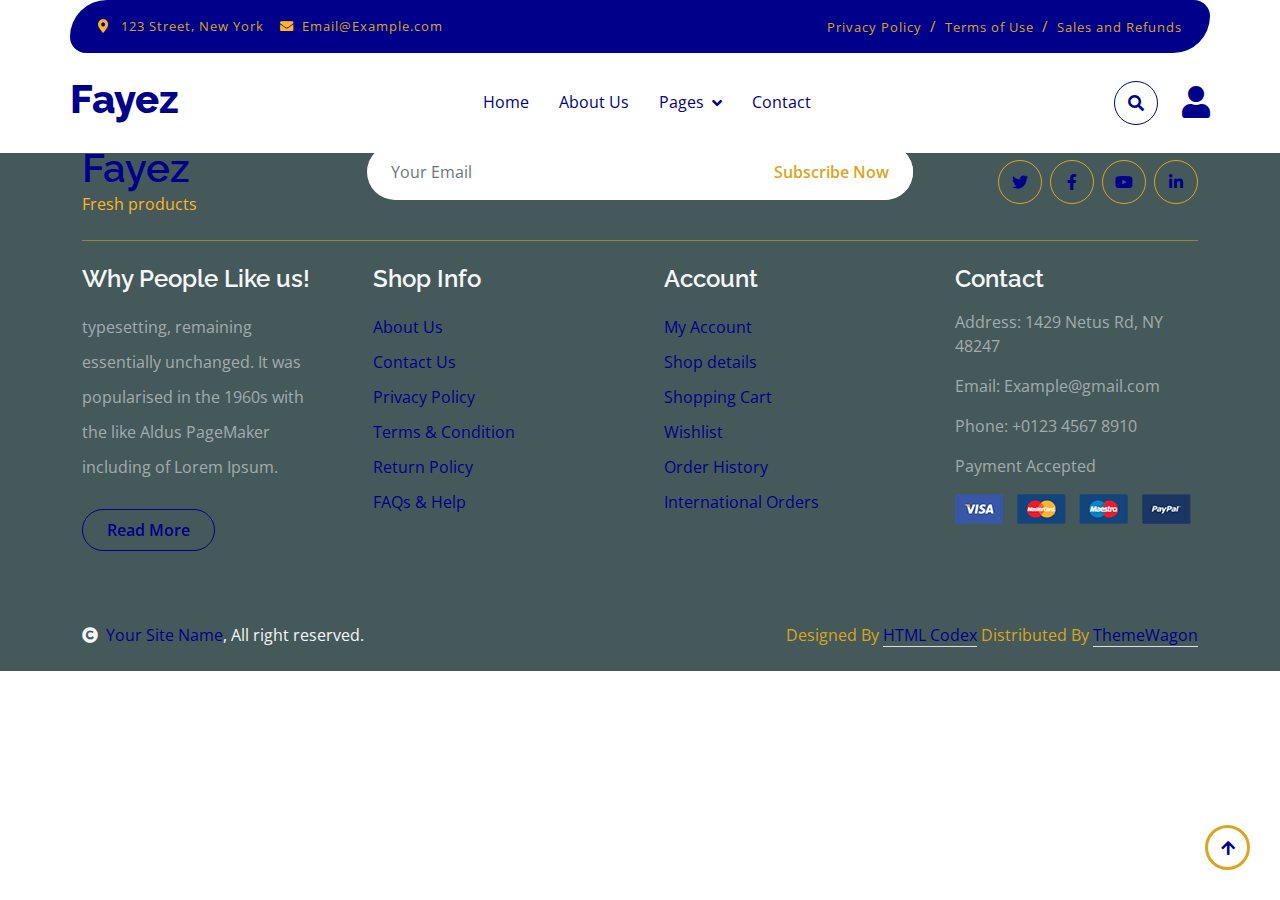
<file: About Us.html>
<!DOCTYPE html>
<html lang="en">

    <head>
        <meta charset="utf-8">
        <title>Fayez - Vegetable Website Template</title>
        <meta content="width=device-width, initial-scale=1.0" name="viewport">
        <meta content="" name="keywords">
        <meta content="" name="description">

        <!-- Google Web Fonts -->
        <link rel="preconnect" href="https://fonts.googleapis.com">
        <link rel="preconnect" href="https://fonts.gstatic.com" crossorigin>
        <link href="https://fonts.googleapis.com/css2?family=Open+Sans:wght@400;600&family=Raleway:wght@600;800&display=swap" rel="stylesheet"> 

        <!-- Icon Font Stylesheet -->
        <link rel="stylesheet" href="https://use.fontawesome.com/releases/v5.15.4/css/all.css"/>
        <link href="https://cdn.jsdelivr.net/npm/bootstrap-icons@1.4.1/font/bootstrap-icons.css" rel="stylesheet">

        <!-- Libraries Stylesheet -->
        <link href="lib/lightbox/css/lightbox.min.css" rel="stylesheet">
        <link href="lib/owlcarousel/assets/owl.carousel.min.css" rel="stylesheet">


        <!-- Customized Bootstrap Stylesheet -->
        <link href="css/bootstrap.min.css" rel="stylesheet">

        <!-- Template Stylesheet -->
        <link href="css/style.css" rel="stylesheet">
    </head>

    <body>


        <!-- Spinner Start -->
        <div id="spinner" class="show w-100 vh-100 bg-white position-fixed translate-middle top-50 start-50  d-flex align-items-center justify-content-center">
            <div class="spinner-grow text-primary" role="status"></div>
        </div>
        <!-- Spinner End -->


        <!-- Navbar start -->
        <div class="container-fluid fixed-top">
            <div class="container topbar bg-primary d-none d-lg-block">
                <div class="d-flex justify-content-between">
                    <div class="top-info ps-2">
                        <small class="me-3"><i class="fas fa-map-marker-alt me-2 text-secondary"></i> <a href="#" class="text-white">123 Street, New York</a></small>
                        <small class="me-3"><i class="fas fa-envelope me-2 text-secondary"></i><a href="#" class="text-white">Email@Example.com</a></small>
                    </div>
                    <div class="top-link pe-2">
                        <a href="#" class="text-white"><small class="text-white mx-2">Privacy Policy</small>/</a>
                        <a href="#" class="text-white"><small class="text-white mx-2">Terms of Use</small>/</a>
                        <a href="#" class="text-white"><small class="text-white ms-2">Sales and Refunds</small></a>
                    </div>
                </div>
            </div>
            <div class="container px-0">
                <nav class="navbar navbar-light bg-white navbar-expand-xl">
                    <a href="index.html" class="navbar-brand"><h1 class="text-primary display-6">Fayez</h1></a>
                    <button class="navbar-toggler py-2 px-3" type="button" data-bs-toggle="collapse" data-bs-target="#navbarCollapse">
                        <span class="fa fa-bars text-primary"></span>
                    </button>
                    <div class="collapse navbar-collapse bg-white" id="navbarCollapse">
                        <div class="navbar-nav mx-auto">
                            <a href="index.html" class="nav-item nav-link">Home</a>
                            <a href="About Us.html" class="nav-item nav-link active">About Us</a>
                            <div class="nav-item dropdown">
                                <a href="#" class="nav-link dropdown-toggle" data-bs-toggle="dropdown">Pages</a>
                                <div class="dropdown-menu m-0 bg-secondary rounded-0">
                                    <a href="testimonial.html" class="dropdown-item">Testimonial</a>
                                    <a href="404.html" class="dropdown-item">404 Page</a>
                                </div>
                            </div>
                            <a href="contact.html" class="nav-item nav-link">Contact</a>
                        </div>
                        <div class="d-flex m-3 me-0">
                            <button class="btn-search btn border border-secondary btn-md-square rounded-circle bg-white me-4" data-bs-toggle="modal" data-bs-target="#searchModal"><i class="fas fa-search text-primary"></i></button>
                            <a href="#" class="my-auto">
                                <i class="fas fa-user fa-2x"></i>
                            </a>
                        </div>
                    </div>
                </nav>
            </div>
        </div>
        <!-- Navbar End -->


        <!-- Modal Search Start -->
        <div class="modal fade" id="searchModal" tabindex="-1" aria-labelledby="exampleModalLabel" aria-hidden="true">
            <div class="modal-dialog modal-fullscreen">
                <div class="modal-content rounded-0">
                    <div class="modal-header">
                        <h5 class="modal-title" id="exampleModalLabel">Search by keyword</h5>
                        <button type="button" class="btn-close" data-bs-dismiss="modal" aria-label="Close"></button>
                    </div>
                    <div class="modal-body d-flex align-items-center">
                        <div class="input-group w-75 mx-auto d-flex">
                            <input type="search" class="form-control p-3" placeholder="keywords" aria-describedby="search-icon-1">
                            <span id="search-icon-1" class="input-group-text p-3"><i class="fa fa-search"></i></span>
                        </div>
                    </div>
                </div>
            </div>
        </div
   
        <!-- Footer Start -->
        <div class="container-fluid bg-dark text-white-50 footer pt-5 mt-5">
            <div class="container py-5">
                <div class="pb-4 mb-4" style="border-bottom: 1px solid rgba(226, 175, 24, 0.5) ;">
                    <div class="row g-4">
                        <div class="col-lg-3">
                            <a href="#">
                                <h1 class="text-primary mb-0">Fayez</h1>
                                <p class="text-secondary mb-0">Fresh products</p>
                            </a>
                        </div>
                        <div class="col-lg-6">
                            <div class="position-relative mx-auto">
                                <input class="form-control border-0 w-100 py-3 px-4 rounded-pill" type="number" placeholder="Your Email">
                                <button type="submit" class="btn btn-primary border-0 border-secondary py-3 px-4 position-absolute rounded-pill text-white" style="top: 0; right: 0;">Subscribe Now</button>
                            </div>
                        </div>
                        <div class="col-lg-3">
                            <div class="d-flex justify-content-end pt-3">
                                <a class="btn  btn-outline-secondary me-2 btn-md-square rounded-circle" href=""><i class="fab fa-twitter"></i></a>
                                <a class="btn btn-outline-secondary me-2 btn-md-square rounded-circle" href=""><i class="fab fa-facebook-f"></i></a>
                                <a class="btn btn-outline-secondary me-2 btn-md-square rounded-circle" href=""><i class="fab fa-youtube"></i></a>
                                <a class="btn btn-outline-secondary btn-md-square rounded-circle" href=""><i class="fab fa-linkedin-in"></i></a>
                            </div>
                        </div>
                    </div>
                </div>
                <div class="row g-5">
                    <div class="col-lg-3 col-md-6">
                        <div class="footer-item">
                            <h4 class="text-light mb-3">Why People Like us!</h4>
                            <p class="mb-4">typesetting, remaining essentially unchanged. It was 
                                popularised in the 1960s with the like Aldus PageMaker including of Lorem Ipsum.</p>
                            <a href="" class="btn border-secondary py-2 px-4 rounded-pill text-primary">Read More</a>
                        </div>
                    </div>
                    <div class="col-lg-3 col-md-6">
                        <div class="d-flex flex-column text-start footer-item">
                            <h4 class="text-light mb-3">Shop Info</h4>
                            <a class="btn-link" href="">About Us</a>
                            <a class="btn-link" href="">Contact Us</a>
                            <a class="btn-link" href="">Privacy Policy</a>
                            <a class="btn-link" href="">Terms & Condition</a>
                            <a class="btn-link" href="">Return Policy</a>
                            <a class="btn-link" href="">FAQs & Help</a>
                        </div>
                    </div>
                    <div class="col-lg-3 col-md-6">
                        <div class="d-flex flex-column text-start footer-item">
                            <h4 class="text-light mb-3">Account</h4>
                            <a class="btn-link" href="">My Account</a>
                            <a class="btn-link" href="">Shop details</a>
                            <a class="btn-link" href="">Shopping Cart</a>
                            <a class="btn-link" href="">Wishlist</a>
                            <a class="btn-link" href="">Order History</a>
                            <a class="btn-link" href="">International Orders</a>
                        </div>
                    </div>
                    <div class="col-lg-3 col-md-6">
                        <div class="footer-item">
                            <h4 class="text-light mb-3">Contact</h4>
                            <p>Address: 1429 Netus Rd, NY 48247</p>
                            <p>Email: Example@gmail.com</p>
                            <p>Phone: +0123 4567 8910</p>
                            <p>Payment Accepted</p>
                            <img src="img/payment.png" class="img-fluid" alt="">
                        </div>
                    </div>
                </div>
            </div>
        </div>
        <!-- Footer End -->

        <!-- Copyright Start -->
        <div class="container-fluid copyright bg-dark py-4">
            <div class="container">
                <div class="row">
                    <div class="col-md-6 text-center text-md-start mb-3 mb-md-0">
                        <span class="text-light"><a href="#"><i class="fas fa-copyright text-light me-2"></i>Your Site Name</a>, All right reserved.</span>
                    </div>
                    <div class="col-md-6 my-auto text-center text-md-end text-white">
                        <!--/*** This template is free as long as you keep the below author’s credit link/attribution link/backlink. ***/-->
                        <!--/*** If you'd like to use the template without the below author’s credit link/attribution link/backlink, ***/-->
                        <!--/*** you can purchase the Credit Removal License from "https://htmlcodex.com/credit-removal". ***/-->
                        Designed By <a class="border-bottom" href="https://htmlcodex.com">HTML Codex</a> Distributed By <a class="border-bottom" href="https://themewagon.com">ThemeWagon</a>
                    </div>
                </div>
            </div>
        </div>
        <!-- Copyright End -->



        <!-- Back to Top -->
        <a href="#" class="btn btn-primary border-3 border-primary rounded-circle back-to-top"><i class="fa fa-arrow-up"></i></a>   

        
    <!-- JavaScript Libraries -->
    <script src="https://ajax.googleapis.com/ajax/libs/jquery/3.6.4/jquery.min.js"></script>
    <script src="https://cdn.jsdelivr.net/npm/bootstrap@5.0.0/dist/js/bootstrap.bundle.min.js"></script>
    <script src="lib/easing/easing.min.js"></script>
    <script src="lib/waypoints/waypoints.min.js"></script>
    <script src="lib/lightbox/js/lightbox.min.js"></script>
    <script src="lib/owlcarousel/owl.carousel.min.js"></script>

    <!-- Template Javascript -->
    <script src="js/main.js"></script>
    </body>

</html>
</file>
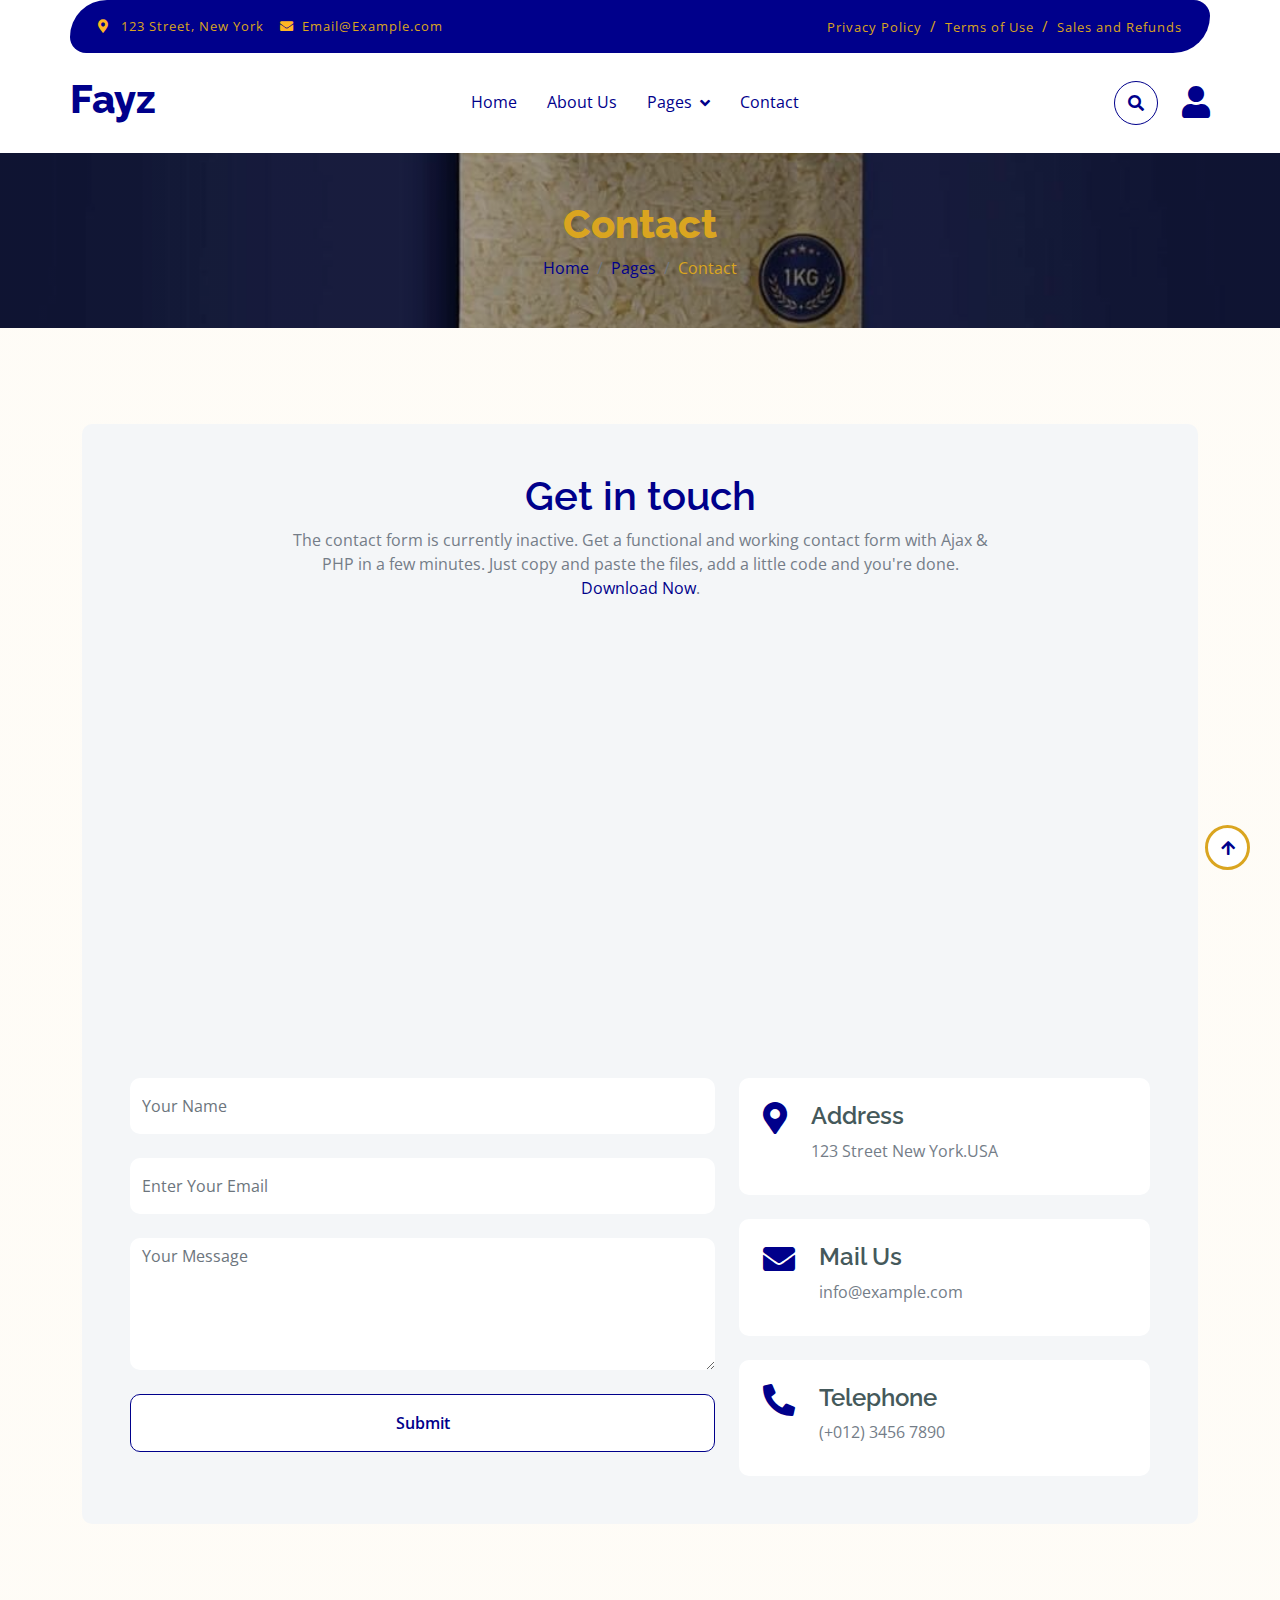
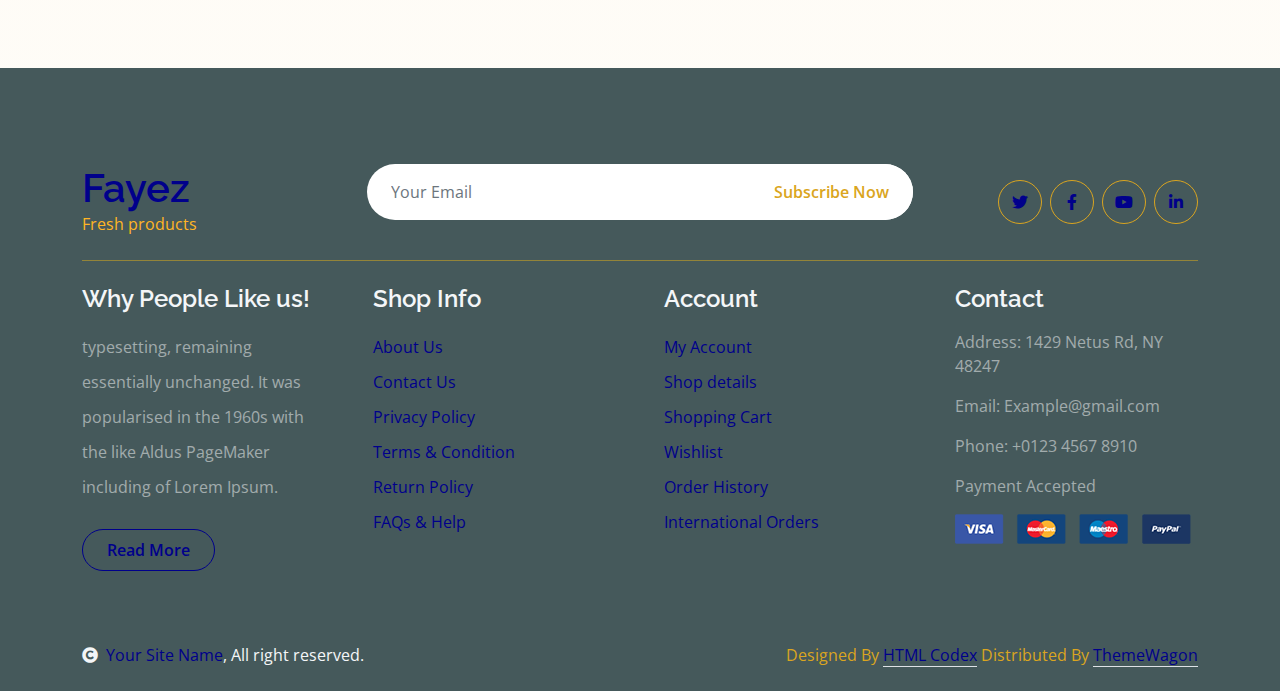
<file: contact.html>
<!DOCTYPE html>
<html lang="en">

    <head>
        <meta charset="utf-8">
        <title>Fayez - Vegetable Website Template</title>
        <meta content="width=device-width, initial-scale=1.0" name="viewport">
        <meta content="" name="keywords">
        <meta content="" name="description">

        <!-- Google Web Fonts -->
        <link rel="preconnect" href="https://fonts.googleapis.com">
        <link rel="preconnect" href="https://fonts.gstatic.com" crossorigin>
        <link href="https://fonts.googleapis.com/css2?family=Open+Sans:wght@400;600&family=Raleway:wght@600;800&display=swap" rel="stylesheet"> 

        <!-- Icon Font Stylesheet -->
        <link rel="stylesheet" href="https://use.fontawesome.com/releases/v5.15.4/css/all.css"/>
        <link href="https://cdn.jsdelivr.net/npm/bootstrap-icons@1.4.1/font/bootstrap-icons.css" rel="stylesheet">

        <!-- Libraries Stylesheet -->
        <link href="lib/lightbox/css/lightbox.min.css" rel="stylesheet">
        <link href="lib/owlcarousel/assets/owl.carousel.min.css" rel="stylesheet">


        <!-- Customized Bootstrap Stylesheet -->
        <link href="css/bootstrap.min.css" rel="stylesheet">

        <!-- Template Stylesheet -->
        <link href="css/style.css" rel="stylesheet">
    </head>

    <body>

        <!-- Spinner Start -->
        <div id="spinner" class="show w-100 vh-100 bg-white position-fixed translate-middle top-50 start-50  d-flex align-items-center justify-content-center">
            <div class="spinner-grow text-primary" role="status"></div>
        </div>
        <!-- Spinner End -->


        <!-- Navbar start -->
        <div class="container-fluid fixed-top">
            <div class="container topbar bg-primary d-none d-lg-block">
                <div class="d-flex justify-content-between">
                    <div class="top-info ps-2">
                        <small class="me-3"><i class="fas fa-map-marker-alt me-2 text-secondary"></i> <a href="#" class="text-white">123 Street, New York</a></small>
                        <small class="me-3"><i class="fas fa-envelope me-2 text-secondary"></i><a href="#" class="text-white">Email@Example.com</a></small>
                    </div>
                    <div class="top-link pe-2">
                        <a href="#" class="text-white"><small class="text-white mx-2">Privacy Policy</small>/</a>
                        <a href="#" class="text-white"><small class="text-white mx-2">Terms of Use</small>/</a>
                        <a href="#" class="text-white"><small class="text-white ms-2">Sales and Refunds</small></a>
                    </div>
                </div>
            </div>
            <div class="container px-0">
                <nav class="navbar navbar-light bg-white navbar-expand-xl">
                    <a href="index.html" class="navbar-brand"><h1 class="text-primary display-6">Fayz</h1></a>
                    <button class="navbar-toggler py-2 px-3" type="button" data-bs-toggle="collapse" data-bs-target="#navbarCollapse">
                        <span class="fa fa-bars text-primary"></span>
                    </button>
                    <div class="collapse navbar-collapse bg-white" id="navbarCollapse">
                        <div class="navbar-nav mx-auto">
                            <a href="index.html" class="nav-item nav-link">Home</a>
                            <a href="About Us.html" class="nav-item nav-link active">About Us</a>
                            <div class="nav-item dropdown">
                                <a href="#" class="nav-link dropdown-toggle" data-bs-toggle="dropdown">Pages</a>
                                <div class="dropdown-menu m-0 bg-secondary rounded-0">
                                    <a href="testimonial.html" class="dropdown-item">Testimonial</a>
                                    <a href="404.html" class="dropdown-item">404 Page</a>
                                </div>
                            </div>
                            <a href="contact.html" class="nav-item nav-link active">Contact</a>
                        </div>
                        <div class="d-flex m-3 me-0">
                            <button class="btn-search btn border border-secondary btn-md-square rounded-circle bg-white me-4" data-bs-toggle="modal" data-bs-target="#searchModal"><i class="fas fa-search text-primary"></i></button>
                            <a href="#" class="my-auto">
                                <i class="fas fa-user fa-2x"></i>
                            </a>
                        </div>
                    </div>
                </nav>
            </div>
        </div>
        <!-- Navbar End -->


        <!-- Modal Search Start -->
        <div class="modal fade" id="searchModal" tabindex="-1" aria-labelledby="exampleModalLabel" aria-hidden="true">
            <div class="modal-dialog modal-fullscreen">
                <div class="modal-content rounded-0">
                    <div class="modal-header">
                        <h5 class="modal-title" id="exampleModalLabel">Search by keyword</h5>
                        <button type="button" class="btn-close" data-bs-dismiss="modal" aria-label="Close"></button>
                    </div>
                    <div class="modal-body d-flex align-items-center">
                        <div class="input-group w-75 mx-auto d-flex">
                            <input type="search" class="form-control p-3" placeholder="keywords" aria-describedby="search-icon-1">
                            <span id="search-icon-1" class="input-group-text p-3"><i class="fa fa-search"></i></span>
                        </div>
                    </div>
                </div>
            </div>
        </div>
        <!-- Modal Search End -->


        <!-- Single Page Header start -->
        <div class="container-fluid page-header py-5">
            <h1 class="text-center text-white display-6">Contact</h1>
            <ol class="breadcrumb justify-content-center mb-0">
                <li class="breadcrumb-item"><a href="#">Home</a></li>
                <li class="breadcrumb-item"><a href="#">Pages</a></li>
                <li class="breadcrumb-item active text-white">Contact</li>
            </ol>
        </div>
        <!-- Single Page Header End -->


        <!-- Contact Start -->
        <div class="container-fluid contact py-5">
            <div class="container py-5">
                <div class="p-5 bg-light rounded">
                    <div class="row g-4">
                        <div class="col-12">
                            <div class="text-center mx-auto" style="max-width: 700px;">
                                <h1 class="text-primary">Get in touch</h1>
                                <p class="mb-4">The contact form is currently inactive. Get a functional and working contact form with Ajax & PHP in a few minutes. Just copy and paste the files, add a little code and you're done. <a href="https://htmlcodex.com/contact-form">Download Now</a>.</p>
                            </div>
                        </div>
                        <div class="col-lg-12">
                            <div class="h-100 rounded">
                                <iframe class="rounded w-100" 
                                style="height: 400px;" src="https://www.google.com/maps/embed?pb=!1m18!1m12!1m3!1d387191.33750346623!2d-73.97968099999999!3d40.6974881!2m3!1f0!2f0!3f0!3m2!1i1024!2i768!4f13.1!3m3!1m2!1s0x89c24fa5d33f083b%3A0xc80b8f06e177fe62!2sNew%20York%2C%20NY%2C%20USA!5e0!3m2!1sen!2sbd!4v1694259649153!5m2!1sen!2sbd" 
                                loading="lazy" referrerpolicy="no-referrer-when-downgrade"></iframe>
                            </div>
                        </div>
                        <div class="col-lg-7">
                            <form action="" class="">
                                <input type="text" class="w-100 form-control border-0 py-3 mb-4" placeholder="Your Name">
                                <input type="email" class="w-100 form-control border-0 py-3 mb-4" placeholder="Enter Your Email">
                                <textarea class="w-100 form-control border-0 mb-4" rows="5" cols="10" placeholder="Your Message"></textarea>
                                <button class="w-100 btn form-control border-secondary py-3 bg-white text-primary " type="submit">Submit</button>
                            </form>
                        </div>
                        <div class="col-lg-5">
                            <div class="d-flex p-4 rounded mb-4 bg-white">
                                <i class="fas fa-map-marker-alt fa-2x text-primary me-4"></i>
                                <div>
                                    <h4>Address</h4>
                                    <p class="mb-2">123 Street New York.USA</p>
                                </div>
                            </div>
                            <div class="d-flex p-4 rounded mb-4 bg-white">
                                <i class="fas fa-envelope fa-2x text-primary me-4"></i>
                                <div>
                                    <h4>Mail Us</h4>
                                    <p class="mb-2">info@example.com</p>
                                </div>
                            </div>
                            <div class="d-flex p-4 rounded bg-white">
                                <i class="fa fa-phone-alt fa-2x text-primary me-4"></i>
                                <div>
                                    <h4>Telephone</h4>
                                    <p class="mb-2">(+012) 3456 7890</p>
                                </div>
                            </div>
                        </div>
                    </div>
                </div>
            </div>
        </div>
        <!-- Contact End -->


        <!-- Footer Start -->
        <div class="container-fluid bg-dark text-white-50 footer pt-5 mt-5">
            <div class="container py-5">
                <div class="pb-4 mb-4" style="border-bottom: 1px solid rgba(226, 175, 24, 0.5) ;">
                    <div class="row g-4">
                        <div class="col-lg-3">
                            <a href="#">
                                <h1 class="text-primary mb-0">Fayez</h1>
                                <p class="text-secondary mb-0">Fresh products</p>
                            </a>
                        </div>
                        <div class="col-lg-6">
                            <div class="position-relative mx-auto">
                                <input class="form-control border-0 w-100 py-3 px-4 rounded-pill" type="number" placeholder="Your Email">
                                <button type="submit" class="btn btn-primary border-0 border-secondary py-3 px-4 position-absolute rounded-pill text-white" style="top: 0; right: 0;">Subscribe Now</button>
                            </div>
                        </div>
                        <div class="col-lg-3">
                            <div class="d-flex justify-content-end pt-3">
                                <a class="btn  btn-outline-secondary me-2 btn-md-square rounded-circle" href=""><i class="fab fa-twitter"></i></a>
                                <a class="btn btn-outline-secondary me-2 btn-md-square rounded-circle" href=""><i class="fab fa-facebook-f"></i></a>
                                <a class="btn btn-outline-secondary me-2 btn-md-square rounded-circle" href=""><i class="fab fa-youtube"></i></a>
                                <a class="btn btn-outline-secondary btn-md-square rounded-circle" href=""><i class="fab fa-linkedin-in"></i></a>
                            </div>
                        </div>
                    </div>
                </div>
                <div class="row g-5">
                    <div class="col-lg-3 col-md-6">
                        <div class="footer-item">
                            <h4 class="text-light mb-3">Why People Like us!</h4>
                            <p class="mb-4">typesetting, remaining essentially unchanged. It was 
                                popularised in the 1960s with the like Aldus PageMaker including of Lorem Ipsum.</p>
                            <a href="" class="btn border-secondary py-2 px-4 rounded-pill text-primary">Read More</a>
                        </div>
                    </div>
                    <div class="col-lg-3 col-md-6">
                        <div class="d-flex flex-column text-start footer-item">
                            <h4 class="text-light mb-3">Shop Info</h4>
                            <a class="btn-link" href="">About Us</a>
                            <a class="btn-link" href="">Contact Us</a>
                            <a class="btn-link" href="">Privacy Policy</a>
                            <a class="btn-link" href="">Terms & Condition</a>
                            <a class="btn-link" href="">Return Policy</a>
                            <a class="btn-link" href="">FAQs & Help</a>
                        </div>
                    </div>
                    <div class="col-lg-3 col-md-6">
                        <div class="d-flex flex-column text-start footer-item">
                            <h4 class="text-light mb-3">Account</h4>
                            <a class="btn-link" href="">My Account</a>
                            <a class="btn-link" href="">Shop details</a>
                            <a class="btn-link" href="">Shopping Cart</a>
                            <a class="btn-link" href="">Wishlist</a>
                            <a class="btn-link" href="">Order History</a>
                            <a class="btn-link" href="">International Orders</a>
                        </div>
                    </div>
                    <div class="col-lg-3 col-md-6">
                        <div class="footer-item">
                            <h4 class="text-light mb-3">Contact</h4>
                            <p>Address: 1429 Netus Rd, NY 48247</p>
                            <p>Email: Example@gmail.com</p>
                            <p>Phone: +0123 4567 8910</p>
                            <p>Payment Accepted</p>
                            <img src="img/payment.png" class="img-fluid" alt="">
                        </div>
                    </div>
                </div>
            </div>
        </div>
        <!-- Footer End -->

        <!-- Copyright Start -->
        <div class="container-fluid copyright bg-dark py-4">
            <div class="container">
                <div class="row">
                    <div class="col-md-6 text-center text-md-start mb-3 mb-md-0">
                        <span class="text-light"><a href="#"><i class="fas fa-copyright text-light me-2"></i>Your Site Name</a>, All right reserved.</span>
                    </div>
                    <div class="col-md-6 my-auto text-center text-md-end text-white">
                        <!--/*** This template is free as long as you keep the below author’s credit link/attribution link/backlink. ***/-->
                        <!--/*** If you'd like to use the template without the below author’s credit link/attribution link/backlink, ***/-->
                        <!--/*** you can purchase the Credit Removal License from "https://htmlcodex.com/credit-removal". ***/-->
                        Designed By <a class="border-bottom" href="https://htmlcodex.com">HTML Codex</a> Distributed By <a class="border-bottom" href="https://themewagon.com">ThemeWagon</a>
                    </div>
                </div>
            </div>
        </div>
        <!-- Copyright End -->



        <!-- Back to Top -->
        <a href="#" class="btn btn-primary border-3 border-primary rounded-circle back-to-top"><i class="fa fa-arrow-up"></i></a>   

        
    <!-- JavaScript Libraries -->
    <script src="https://ajax.googleapis.com/ajax/libs/jquery/3.6.4/jquery.min.js"></script>
    <script src="https://cdn.jsdelivr.net/npm/bootstrap@5.0.0/dist/js/bootstrap.bundle.min.js"></script>
    <script src="lib/easing/easing.min.js"></script>
    <script src="lib/waypoints/waypoints.min.js"></script>
    <script src="lib/lightbox/js/lightbox.min.js"></script>
    <script src="lib/owlcarousel/owl.carousel.min.js"></script>

    <!-- Template Javascript -->
    <script src="js/main.js"></script>
    </body>

</html>
</file>
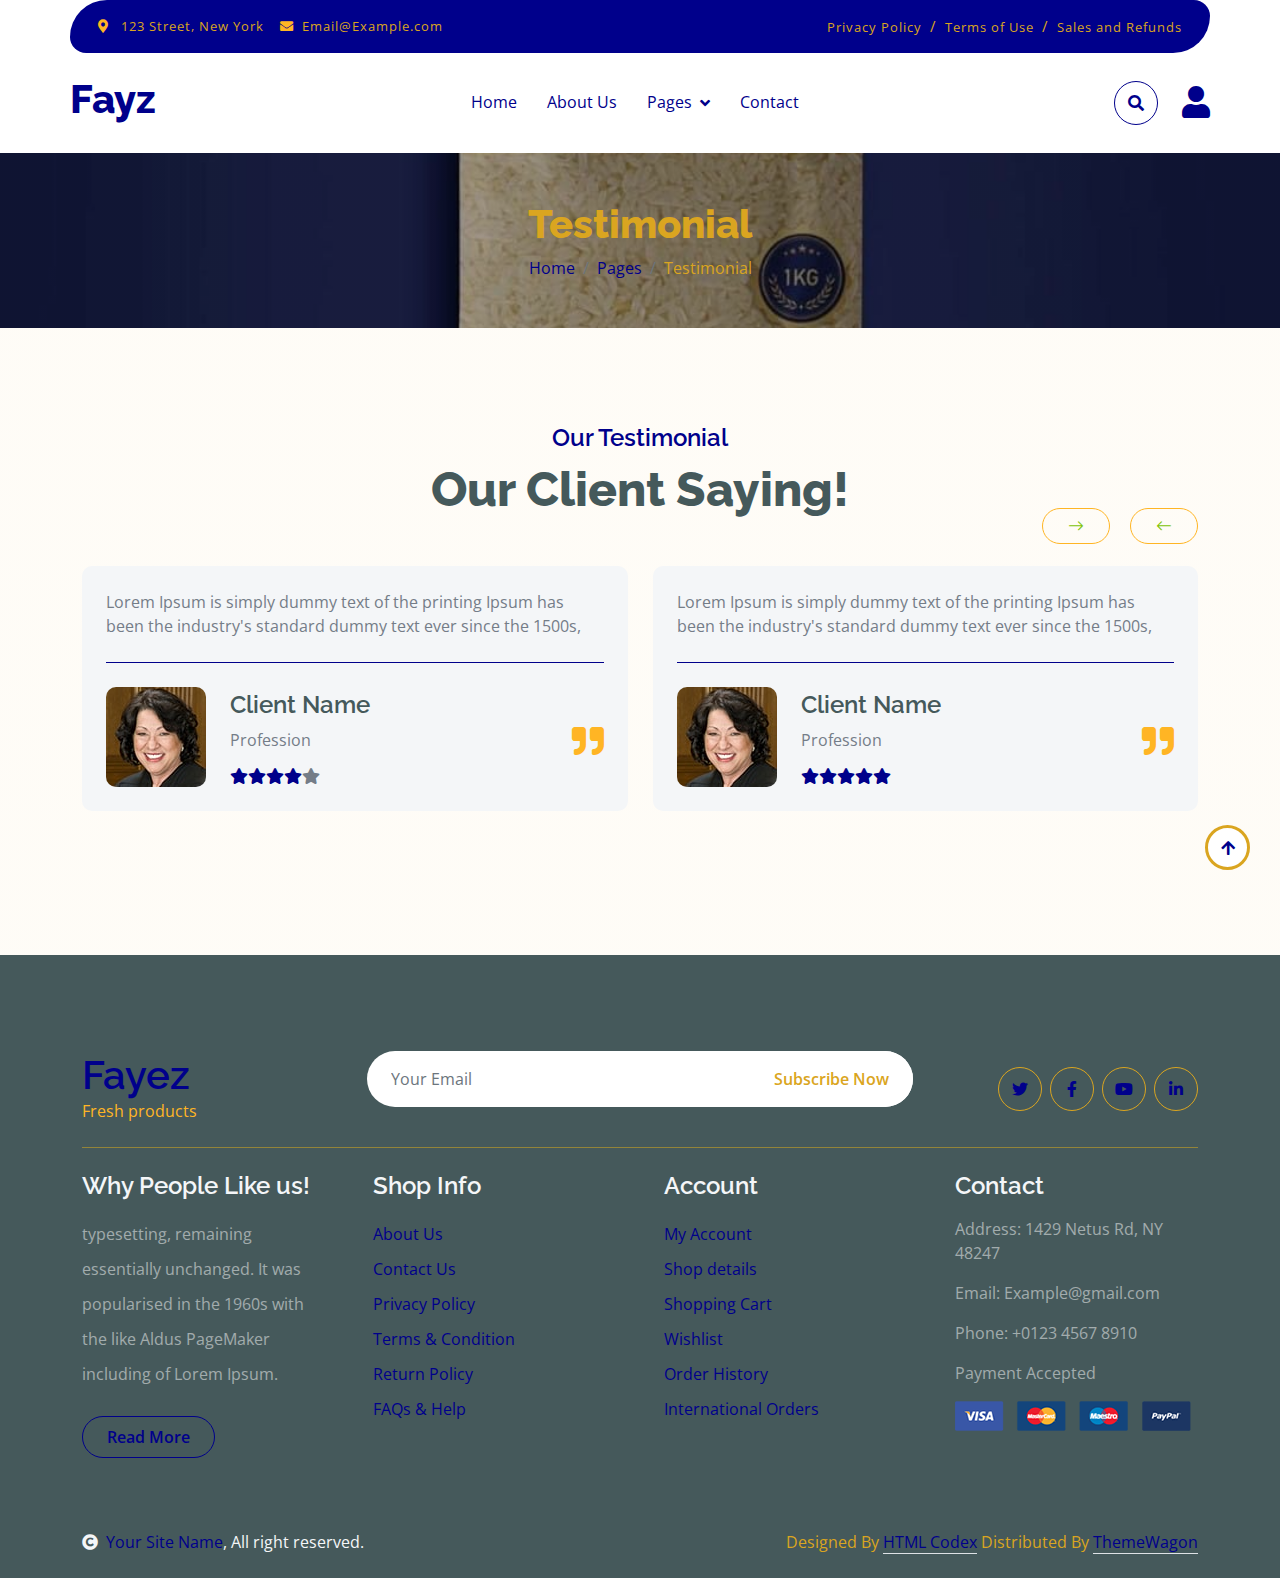
<file: testimonial.html>
<!DOCTYPE html>
<html lang="en">

    <head>
        <meta charset="utf-8">
        <title>Fayez - Vegetable Website Template</title>
        <meta content="width=device-width, initial-scale=1.0" name="viewport">
        <meta content="" name="keywords">
        <meta content="" name="description">

        <!-- Google Web Fonts -->
        <link rel="preconnect" href="https://fonts.googleapis.com">
        <link rel="preconnect" href="https://fonts.gstatic.com" crossorigin>
        <link href="https://fonts.googleapis.com/css2?family=Open+Sans:wght@400;600&family=Raleway:wght@600;800&display=swap" rel="stylesheet"> 

        <!-- Icon Font Stylesheet -->
        <link rel="stylesheet" href="https://use.fontawesome.com/releases/v5.15.4/css/all.css"/>
        <link href="https://cdn.jsdelivr.net/npm/bootstrap-icons@1.4.1/font/bootstrap-icons.css" rel="stylesheet">

        <!-- Libraries Stylesheet -->
        <link href="lib/lightbox/css/lightbox.min.css" rel="stylesheet">
        <link href="lib/owlcarousel/assets/owl.carousel.min.css" rel="stylesheet">


        <!-- Customized Bootstrap Stylesheet -->
        <link href="css/bootstrap.min.css" rel="stylesheet">

        <!-- Template Stylesheet -->
        <link href="css/style.css" rel="stylesheet">
    </head>

    <body>

        <!-- Spinner Start -->
        <div id="spinner" class="show w-100 vh-100 bg-white position-fixed translate-middle top-50 start-50  d-flex align-items-center justify-content-center">
            <div class="spinner-grow text-primary" role="status"></div>
        </div>
        <!-- Spinner End -->


        <!-- Navbar start -->
        <div class="container-fluid fixed-top">
            <div class="container topbar bg-primary d-none d-lg-block">
                <div class="d-flex justify-content-between">
                    <div class="top-info ps-2">
                        <small class="me-3"><i class="fas fa-map-marker-alt me-2 text-secondary"></i> <a href="#" class="text-white">123 Street, New York</a></small>
                        <small class="me-3"><i class="fas fa-envelope me-2 text-secondary"></i><a href="#" class="text-white">Email@Example.com</a></small>
                    </div>
                    <div class="top-link pe-2">
                        <a href="#" class="text-white"><small class="text-white mx-2">Privacy Policy</small>/</a>
                        <a href="#" class="text-white"><small class="text-white mx-2">Terms of Use</small>/</a>
                        <a href="#" class="text-white"><small class="text-white ms-2">Sales and Refunds</small></a>
                    </div>
                </div>
            </div>
            <div class="container px-0">
                <nav class="navbar navbar-light bg-white navbar-expand-xl">
                    <a href="index.html" class="navbar-brand"><h1 class="text-primary display-6">Fayz</h1></a>
                    <button class="navbar-toggler py-2 px-3" type="button" data-bs-toggle="collapse" data-bs-target="#navbarCollapse">
                        <span class="fa fa-bars text-primary"></span>
                    </button>
                    <div class="collapse navbar-collapse bg-white" id="navbarCollapse">
                        <div class="navbar-nav mx-auto">
                            <a href="index.html" class="nav-item nav-link">Home</a>
                            <a href="About Us.html" class="nav-item nav-link active">About Us</a>
                            <div class="nav-item dropdown">
                                <a href="#" class="nav-link dropdown-toggle active" data-bs-toggle="dropdown">Pages</a>
                                <div class="dropdown-menu m-0 bg-secondary rounded-0">
                                    <a href="testimonial.html" class="dropdown-item active">Testimonial</a>
                                    <a href="404.html" class="dropdown-item">404 Page</a>
                                </div>
                            </div>
                            <a href="contact.html" class="nav-item nav-link">Contact</a>
                        </div>
                        <div class="d-flex m-3 me-0">
                            <button class="btn-search btn border border-secondary btn-md-square rounded-circle bg-white me-4" data-bs-toggle="modal" data-bs-target="#searchModal"><i class="fas fa-search text-primary"></i></button>
                            <a href="#" class="my-auto">
                                <i class="fas fa-user fa-2x"></i>
                            </a>
                        </div>
                    </div>
                </nav>
            </div>
        </div>
        <!-- Navbar End -->


        <!-- Modal Search Start -->
        <div class="modal fade" id="searchModal" tabindex="-1" aria-labelledby="exampleModalLabel" aria-hidden="true">
            <div class="modal-dialog modal-fullscreen">
                <div class="modal-content rounded-0">
                    <div class="modal-header">
                        <h5 class="modal-title" id="exampleModalLabel">Search by keyword</h5>
                        <button type="button" class="btn-close" data-bs-dismiss="modal" aria-label="Close"></button>
                    </div>
                    <div class="modal-body d-flex align-items-center">
                        <div class="input-group w-75 mx-auto d-flex">
                            <input type="search" class="form-control p-3" placeholder="keywords" aria-describedby="search-icon-1">
                            <span id="search-icon-1" class="input-group-text p-3"><i class="fa fa-search"></i></span>
                        </div>
                    </div>
                </div>
            </div>
        </div>
        <!-- Modal Search End -->


        <!-- Single Page Header start -->
        <div class="container-fluid page-header py-5">
            <h1 class="text-center text-white display-6">Testimonial</h1>
            <ol class="breadcrumb justify-content-center mb-0">
                <li class="breadcrumb-item"><a href="#">Home</a></li>
                <li class="breadcrumb-item"><a href="#">Pages</a></li>
                <li class="breadcrumb-item active text-white">Testimonial</li>
            </ol>
        </div>
        <!-- Single Page Header End -->


        <!-- Tastimonial Start -->
        <div class="container-fluid testimonial py-5">
            <div class="container py-5">
                <div class="testimonial-header text-center">
                    <h4 class="text-primary">Our Testimonial</h4>
                    <h1 class="display-5 mb-5 text-dark">Our Client Saying!</h1>
                </div>
                <div class="owl-carousel testimonial-carousel">
                    <div class="testimonial-item img-border-radius bg-light rounded p-4">
                        <div class="position-relative">
                            <i class="fa fa-quote-right fa-2x text-secondary position-absolute" style="bottom: 30px; right: 0;"></i>
                            <div class="mb-4 pb-4 border-bottom border-secondary">
                                <p class="mb-0">Lorem Ipsum is simply dummy text of the printing Ipsum has been the industry's standard dummy text ever since the 1500s,
                                </p>
                            </div>
                            <div class="d-flex align-items-center flex-nowrap">
                                <div class="bg-secondary rounded">
                                    <img src="img/testimonial-1.jpg" class="img-fluid rounded" style="width: 100px; height: 100px;" alt="">
                                </div>
                                <div class="ms-4 d-block">
                                    <h4 class="text-dark">Client Name</h4>
                                    <p class="m-0 pb-3">Profession</p>
                                    <div class="d-flex pe-5">
                                        <i class="fas fa-star text-primary"></i>
                                        <i class="fas fa-star text-primary"></i>
                                        <i class="fas fa-star text-primary"></i>
                                        <i class="fas fa-star text-primary"></i>
                                        <i class="fas fa-star"></i>
                                    </div>
                                </div>
                            </div>
                        </div>
                    </div>
                    <div class="testimonial-item img-border-radius bg-light rounded p-4">
                        <div class="position-relative">
                            <i class="fa fa-quote-right fa-2x text-secondary position-absolute" style="bottom: 30px; right: 0;"></i>
                            <div class="mb-4 pb-4 border-bottom border-secondary">
                                <p class="mb-0">Lorem Ipsum is simply dummy text of the printing Ipsum has been the industry's standard dummy text ever since the 1500s,
                                </p>
                            </div>
                            <div class="d-flex align-items-center flex-nowrap">
                                <div class="bg-secondary rounded">
                                    <img src="img/testimonial-1.jpg" class="img-fluid rounded" style="width: 100px; height: 100px;" alt="">
                                </div>
                                <div class="ms-4 d-block">
                                    <h4 class="text-dark">Client Name</h4>
                                    <p class="m-0 pb-3">Profession</p>
                                    <div class="d-flex pe-5">
                                        <i class="fas fa-star text-primary"></i>
                                        <i class="fas fa-star text-primary"></i>
                                        <i class="fas fa-star text-primary"></i>
                                        <i class="fas fa-star text-primary"></i>
                                        <i class="fas fa-star text-primary"></i>
                                    </div>
                                </div>
                            </div>
                        </div>
                    </div>
                    <div class="testimonial-item img-border-radius bg-light rounded p-4">
                        <div class="position-relative">
                            <i class="fa fa-quote-right fa-2x text-secondary position-absolute" style="bottom: 30px; right: 0;"></i>
                            <div class="mb-4 pb-4 border-bottom border-secondary">
                                <p class="mb-0">Lorem Ipsum is simply dummy text of the printing Ipsum has been the industry's standard dummy text ever since the 1500s,
                                </p>
                            </div>
                            <div class="d-flex align-items-center flex-nowrap">
                                <div class="bg-secondary rounded">
                                    <img src="img/testimonial-1.jpg" class="img-fluid rounded" style="width: 100px; height: 100px;" alt="">
                                </div>
                                <div class="ms-4 d-block">
                                    <h4 class="text-dark">Client Name</h4>
                                    <p class="m-0 pb-3">Profession</p>
                                    <div class="d-flex pe-5">
                                        <i class="fas fa-star text-primary"></i>
                                        <i class="fas fa-star text-primary"></i>
                                        <i class="fas fa-star text-primary"></i>
                                        <i class="fas fa-star text-primary"></i>
                                        <i class="fas fa-star text-primary"></i>
                                    </div>
                                </div>
                            </div>
                        </div>
                    </div>
                </div>
            </div>
        </div>
        <!-- Tastimonial End -->


        <!-- Footer Start -->
        <div class="container-fluid bg-dark text-white-50 footer pt-5 mt-5">
            <div class="container py-5">
                <div class="pb-4 mb-4" style="border-bottom: 1px solid rgba(226, 175, 24, 0.5) ;">
                    <div class="row g-4">
                        <div class="col-lg-3">
                            <a href="#">
                                <h1 class="text-primary mb-0">Fayez</h1>
                                <p class="text-secondary mb-0">Fresh products</p>
                            </a>
                        </div>
                        <div class="col-lg-6">
                            <div class="position-relative mx-auto">
                                <input class="form-control border-0 w-100 py-3 px-4 rounded-pill" type="number" placeholder="Your Email">
                                <button type="submit" class="btn btn-primary border-0 border-secondary py-3 px-4 position-absolute rounded-pill text-white" style="top: 0; right: 0;">Subscribe Now</button>
                            </div>
                        </div>
                        <div class="col-lg-3">
                            <div class="d-flex justify-content-end pt-3">
                                <a class="btn  btn-outline-secondary me-2 btn-md-square rounded-circle" href=""><i class="fab fa-twitter"></i></a>
                                <a class="btn btn-outline-secondary me-2 btn-md-square rounded-circle" href=""><i class="fab fa-facebook-f"></i></a>
                                <a class="btn btn-outline-secondary me-2 btn-md-square rounded-circle" href=""><i class="fab fa-youtube"></i></a>
                                <a class="btn btn-outline-secondary btn-md-square rounded-circle" href=""><i class="fab fa-linkedin-in"></i></a>
                            </div>
                        </div>
                    </div>
                </div>
                <div class="row g-5">
                    <div class="col-lg-3 col-md-6">
                        <div class="footer-item">
                            <h4 class="text-light mb-3">Why People Like us!</h4>
                            <p class="mb-4">typesetting, remaining essentially unchanged. It was 
                                popularised in the 1960s with the like Aldus PageMaker including of Lorem Ipsum.</p>
                            <a href="" class="btn border-secondary py-2 px-4 rounded-pill text-primary">Read More</a>
                        </div>
                    </div>
                    <div class="col-lg-3 col-md-6">
                        <div class="d-flex flex-column text-start footer-item">
                            <h4 class="text-light mb-3">Shop Info</h4>
                            <a class="btn-link" href="">About Us</a>
                            <a class="btn-link" href="">Contact Us</a>
                            <a class="btn-link" href="">Privacy Policy</a>
                            <a class="btn-link" href="">Terms & Condition</a>
                            <a class="btn-link" href="">Return Policy</a>
                            <a class="btn-link" href="">FAQs & Help</a>
                        </div>
                    </div>
                    <div class="col-lg-3 col-md-6">
                        <div class="d-flex flex-column text-start footer-item">
                            <h4 class="text-light mb-3">Account</h4>
                            <a class="btn-link" href="">My Account</a>
                            <a class="btn-link" href="">Shop details</a>
                            <a class="btn-link" href="">Shopping Cart</a>
                            <a class="btn-link" href="">Wishlist</a>
                            <a class="btn-link" href="">Order History</a>
                            <a class="btn-link" href="">International Orders</a>
                        </div>
                    </div>
                    <div class="col-lg-3 col-md-6">
                        <div class="footer-item">
                            <h4 class="text-light mb-3">Contact</h4>
                            <p>Address: 1429 Netus Rd, NY 48247</p>
                            <p>Email: Example@gmail.com</p>
                            <p>Phone: +0123 4567 8910</p>
                            <p>Payment Accepted</p>
                            <img src="img/payment.png" class="img-fluid" alt="">
                        </div>
                    </div>
                </div>
            </div>
        </div>
        <!-- Footer End -->

        <!-- Copyright Start -->
        <div class="container-fluid copyright bg-dark py-4">
            <div class="container">
                <div class="row">
                    <div class="col-md-6 text-center text-md-start mb-3 mb-md-0">
                        <span class="text-light"><a href="#"><i class="fas fa-copyright text-light me-2"></i>Your Site Name</a>, All right reserved.</span>
                    </div>
                    <div class="col-md-6 my-auto text-center text-md-end text-white">
                        <!--/*** This template is free as long as you keep the below author’s credit link/attribution link/backlink. ***/-->
                        <!--/*** If you'd like to use the template without the below author’s credit link/attribution link/backlink, ***/-->
                        <!--/*** you can purchase the Credit Removal License from "https://htmlcodex.com/credit-removal". ***/-->
                        Designed By <a class="border-bottom" href="https://htmlcodex.com">HTML Codex</a> Distributed By <a class="border-bottom" href="https://themewagon.com">ThemeWagon</a>
                    </div>
                </div>
            </div>
        </div>
        <!-- Copyright End -->



        <!-- Back to Top -->
        <a href="#" class="btn btn-primary border-3 border-primary rounded-circle back-to-top"><i class="fa fa-arrow-up"></i></a>   

        
    <!-- JavaScript Libraries -->
    <script src="https://ajax.googleapis.com/ajax/libs/jquery/3.6.4/jquery.min.js"></script>
    <script src="https://cdn.jsdelivr.net/npm/bootstrap@5.0.0/dist/js/bootstrap.bundle.min.js"></script>
    <script src="lib/easing/easing.min.js"></script>
    <script src="lib/waypoints/waypoints.min.js"></script>
    <script src="lib/lightbox/js/lightbox.min.js"></script>
    <script src="lib/owlcarousel/owl.carousel.min.js"></script>

    <!-- Template Javascript -->
    <script src="js/main.js"></script>
    </body>

</html>
</file>
<file: css/style.css>
/*** Spinner Start ***/
body{
    background: linear-gradient(rgba(248, 223, 173, 0.1), rgba(248, 223, 173, 0.1)), url(../img/);
    background-position: center center;
    background-repeat: no-repeat;
    background-size:contain;
}
#spinner {
    opacity: 0;
    visibility: hidden;
    transition: opacity .8s ease-out, visibility 0s linear .5s;
    z-index: 99999;
 }

 #spinner.show {
     transition: opacity .8s ease-out, visibility 0s linear .0s;
     visibility: visible;
     opacity: 1;
 }

 .back-to-top {
    position: fixed;
    right: 30px;
    bottom: 30px;
    display: flex;
    width: 45px;
    height: 45px;
    align-items: center;
    justify-content: center;
    transition: 0.5s;
    z-index: 99;
}
/*** Spinner End ***/


/*** Button Start ***/
.btn {
    font-weight: 600;
    transition: .5s;
}

.btn-square {
    width: 32px;
    height: 32px;
}

.btn-sm-square {
    width: 34px;
    height: 34px;
}

.btn-md-square {
    width: 44px;
    height: 44px;
}

.btn-lg-square {
    width: 56px;
    height: 56px;
}

.btn-square,
.btn-sm-square,
.btn-md-square,
.btn-lg-square {
    padding: 0;
    display: flex;
    align-items: center;
    justify-content: center;
    font-weight: normal;
}

.btn.border-secondary {
    transition: 0.5s;
}

.btn.border-secondary:hover {
    background: var(--bs-secondary) !important;
    color: var(--bs-white) !important;
}

/*** Topbar Start ***/
.fixed-top {
    transition: 0.5s;
    background: var(--bs-white);
    border: 0;
}

.topbar {
    padding: 20px;
    border-radius: 230px 100px;
}

.topbar .top-info {
    font-size: 15px;
    line-height: 0;
    letter-spacing: 1px;
    display: flex;
    align-items: center;
}

.topbar .top-link {
    font-size: 15px;
    line-height: 0;
    letter-spacing: 1px;
    display: flex;
    align-items: center;
}

.topbar .top-link a {
    letter-spacing: 1px;
}

.topbar .top-link a small:hover {
    color: var(--bs-secondary) !important;
    transition: 0.5s;
}

.topbar .top-link a small:hover i {
    color: var(--bs-primary) !important;
}
/*** Topbar End ***/

/*** Navbar Start ***/
.navbar .navbar-nav .nav-link {
    padding: 10px 15px;
    font-size: 16px;
    transition: .5s;
}

.navbar {
    height: 100px;
    border-bottom: 1px solid rgba(255, 255, 255, .1);
}

.navbar .navbar-nav .nav-link:hover,
.navbar .navbar-nav .nav-link.active,
.fixed-top.bg-white .navbar .navbar-nav .nav-link:hover,
.fixed-top.bg-white .navbar .navbar-nav .nav-link.active {
    color: var(--bs-secondary);
}

.navbar .dropdown-toggle::after {
    border: none;
    content: "\f107";
    font-family: "Font Awesome 5 Free";
    font-weight: 700;
    vertical-align: middle;
    margin-left: 8px;
}

@media (min-width: 1200px) {
    .navbar .nav-item .dropdown-menu {
        display: block;
        visibility: hidden;
        top: 100%;
        transform: rotateX(-75deg);
        transform-origin: 0% 0%;
        border: 0;
        transition: .5s;
        opacity: 0;
    }
}

.dropdown .dropdown-menu a:hover {
    background: var(--bs-secondary);
    color: var(--bs-primary);
}

.navbar .nav-item:hover .dropdown-menu {
    transform: rotateX(0deg);
    visibility: visible;
    background: var(--bs-light) !important;
    border-radius: 10px !important;
    transition: .5s;
    opacity: 1;
}

#searchModal .modal-content {
    background: rgba(255, 255, 255, .8);
}
/*** Navbar End ***/

/*** Hero Header ***/
.hero-header {
    background: linear-gradient(rgba(248, 223, 173, 0.1), rgba(248, 223, 173, 0.1)), url(../img/);
    background-position: center center;
    background-repeat: no-repeat;
    background-size: cover;
}

.carousel-item {
    position: relative;
}

.carousel-item a {
    position: absolute;
    top: 50%;
    left: 50%;
    transform: translate(-50%, -50%);
    font-size: 25px;
    background: linear-gradient(rgba(255, 181, 36, 0.7), rgba(255, 181, 36, 0.7));
}

.carousel-control-next,
.carousel-control-prev {
    width: 48px;
    height: 48px;
    border-radius: 48px;
    border: 1px solid var(--bs-white);
    background: var(--bs-secondary);
    position: absolute;
    top: 50%;
    transform: translateY(-50%);
}

.carousel-control-next {
    margin-right: 20px;
}

.carousel-control-prev {
    margin-left: 20px;
}

.page-header {
    position: relative;
    background: linear-gradient(rgba(0, 0, 0, 0.3), rgba(0, 0, 0, 0.3)), url(../img/WhatsApp\ Image\ 2024-10-02\ at\ 7.14.20\ PM.jpeg);
    background-position: center center;
    background-repeat: no-repeat;
    background-size: cover;
}

@media (min-width: 992px) {
    .hero-header,
    .page-header {
        margin-top: 152px !important;
    }
}

@media (max-width: 992px) {
    .hero-header,
    .page-header {
        margin-top: 97px !important;
    }
}
/*** Hero Header end ***/


/*** featurs Start ***/
.featurs .featurs-item .featurs-icon {
    position: relative;
    width: 120px;
    height: 120px;
}

.featurs .featurs-item .featurs-icon::after {
    content: "";
    width: 35px;
    height: 35px;
    background: var(--bs-secondary);
    position: absolute;
    bottom: -10px;
    transform: translate(-50%);
    transform: rotate(45deg);
    background: var(--bs-secondary);
    
}
/*** featurs End ***/


/*** service Start ***/
.service .service-item .service-content {
    position: relative;
    width: 250px; 
    height: 130px; 
    top: -50%; 
    left: 50%; 
    transform: translate(-50%, -50%);
}

/*** service End ***/


/*** Fruits Start ***/
.fruite .tab-class .nav-item a.active {
    background: var(--bs-secondary) !important;
}

.fruite .tab-class .nav-item a.active span {
    color: var(--bs-white) !important; 
}

.fruite .fruite-categorie .fruite-name {
    line-height: 40px;
}

.fruite .fruite-categorie .fruite-name a {
    transition: 0.5s;
}

.fruite .fruite-categorie .fruite-name a:hover {
    color: var(--bs-secondary);
}

.fruite .fruite-item {
    height: 100%;
    transition: 0.5s;
}
.fruite .fruite-item:hover {
    box-shadow: 0 0 55px rgba(0, 0, 0, 0.4);
}

.fruite .fruite-item .fruite-img {
    overflow: hidden;
    transition: 0.5s;
    border-radius: 10px 10px 0 0;
}

.fruite .fruite-item .fruite-img img {
    transition: 0.5s;
}

.fruite .fruite-item .fruite-img img:hover {
    transform: scale(1.3);
}
/*** Fruits End ***/


/*** vesitable Start ***/
.vesitable .vesitable-item {
    height: 100%;
    transition: 0.5s;
}

.vesitable .vesitable-item:hover {
    box-shadow: 0 0 55px rgba(0, 0, 0, 0.4);
}

.vesitable .vesitable-item .vesitable-img {
    overflow: hidden;
    transition: 0.5s;
    border-radius: 10px 10px 0 0;
}

.vesitable .vesitable-item .vesitable-img img {
    transition: 0.5s;
}

.vesitable .vesitable-item .vesitable-img img:hover {
    transform: scale(1.2);
}

.vesitable .owl-stage {
    margin: 50px 0;
    position: relative;
}

.vesitable .owl-nav .owl-prev {
    position: absolute;
    top: -8px;
    right: 0;
    color: var(--bs-primary);
    padding: 5px 25px;
    border: 1px solid var(--bs-secondary);
    border-radius: 20px;
    transition: 0.5s;

}

.vesitable .owl-nav .owl-prev:hover {
    background: var(--bs-secondary);
    color: var(--bs-white);
}

.vesitable .owl-nav .owl-next {
    position: absolute;
    top: -8px;
    right: 88px;
    color: var(--bs-primary);
    padding: 5px 25px;
    border: 1px solid var(--bs-secondary);
    border-radius: 20px;
    transition: 0.5s;
}

.vesitable .owl-nav .owl-next:hover {
    background: var(--bs-secondary);
    color: var(--bs-white);
}
/*** vesitable End ***/


/*** Banner Section Start ***/
.banner .banner-btn:hover {
    background: var(--bs-primary);
}
/*** Banner Section End ***/


/*** Facts Start ***/
.counter {
    height: 100%;
    text-align: center;
    box-shadow: 0 0 30px rgba(0, 0, 0, 0.05);
}

.counter i {
    font-size: 60px;
    margin-bottom: 25px;
}

.counter h4 {
    color: var(--bs-primary);
    letter-spacing: 1px;
    text-transform: uppercase;
}

.counter h1 {
    margin-bottom: 0;
}
/*** Facts End ***/


/*** testimonial Start ***/
.testimonial .owl-nav .owl-prev {
    position: absolute;
    top: -58px;
    right: 0;
    color: var(--bs-primary);
    padding: 5px 25px;
    border: 1px solid var(--bs-secondary);
    border-radius: 20px;
    transition: 0.5s;
}

.testimonial .owl-nav .owl-prev:hover {
    background: var(--bs-secondary);
    color: var(--bs-white);
}

.testimonial .owl-nav .owl-next {
    position: absolute;
    top: -58px;
    right: 88px;
    color: var(--bs-primary);
    padding: 5px 25px;
    border: 1px solid var(--bs-secondary);
    border-radius: 20px;
    transition: 0.5s;
}

.testimonial .owl-nav .owl-next:hover {
    background: var(--bs-secondary);
    color: var(--bs-white);
}
/*** testimonial End ***/


/*** Single Page Start ***/
.pagination {
    display: inline-block;
}
  
.pagination a {
    color: var(--bs-dark);
    padding: 10px 16px;
    text-decoration: none;
    transition: 0.5s;
    border: 1px solid var(--bs-secondary);
    margin: 0 4px;
}
  
.pagination a.active {
    background-color: var(--bs-primary);
    color: var(--bs-light);
    border: 1px solid var(--bs-secondary);
}
  
.pagination a:hover:not(.active) {background-color: var(--bs-primary)}

.nav.nav-tabs .nav-link.active {
    border-bottom: 2px solid var(--bs-secondary) !important;
}
/*** Single Page End ***/


/*** Footer Start ***/
.footer .footer-item .btn-link {
    line-height: 35px;
    color: rgba(255, 255, 255, .5);
    transition: 0.5s;
}

.footer .footer-item .btn-link:hover {
    color: var(--bs-secondary) !important;
}

.footer .footer-item p.mb-4 {
    line-height: 35px;
}
/*** Footer End ***/

.bg-primary {
    background-color:darkblue !important;
}
.text-primary {
    color:darkblue !important;
}
.border-secondary {
    border-color:darkblue !important;
}
.btn-primary {
    color: #000;
    background-color:white;
    border-color:darkblue;
}
.btn-outline-secondary {
    color: goldenrod;
    border-color:goldenrod;
}
.border-primary {
    border-color:goldenrod !important;
}
.text-white {
    color:goldenrod !important;
}
.navbar-light .navbar-nav .nav-link {
    color: rgba(0, 0, 0, .55);
}
a {
    color:darkblue !important;
    text-decoration: none;
}
.bg-secondary {
    background-color:rgba(255, 255, 255, .1)!important;
}
</file>
